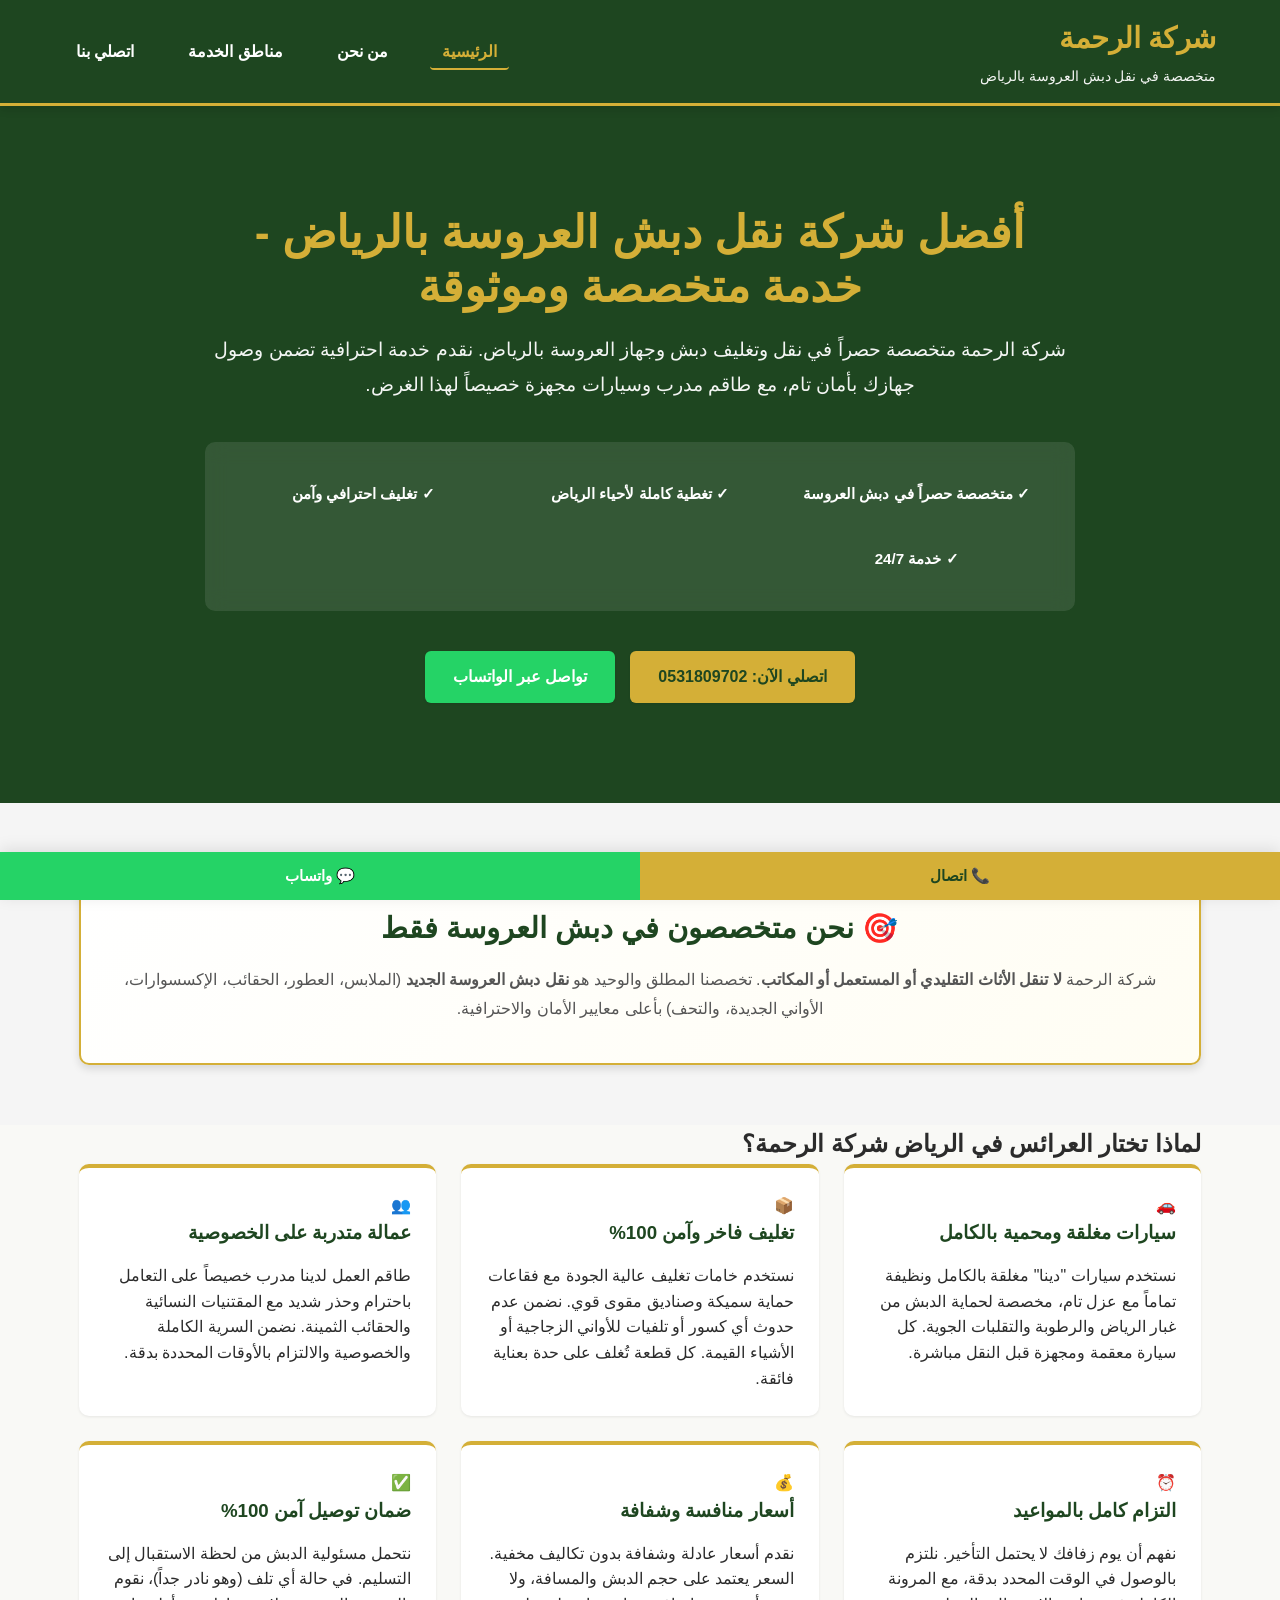
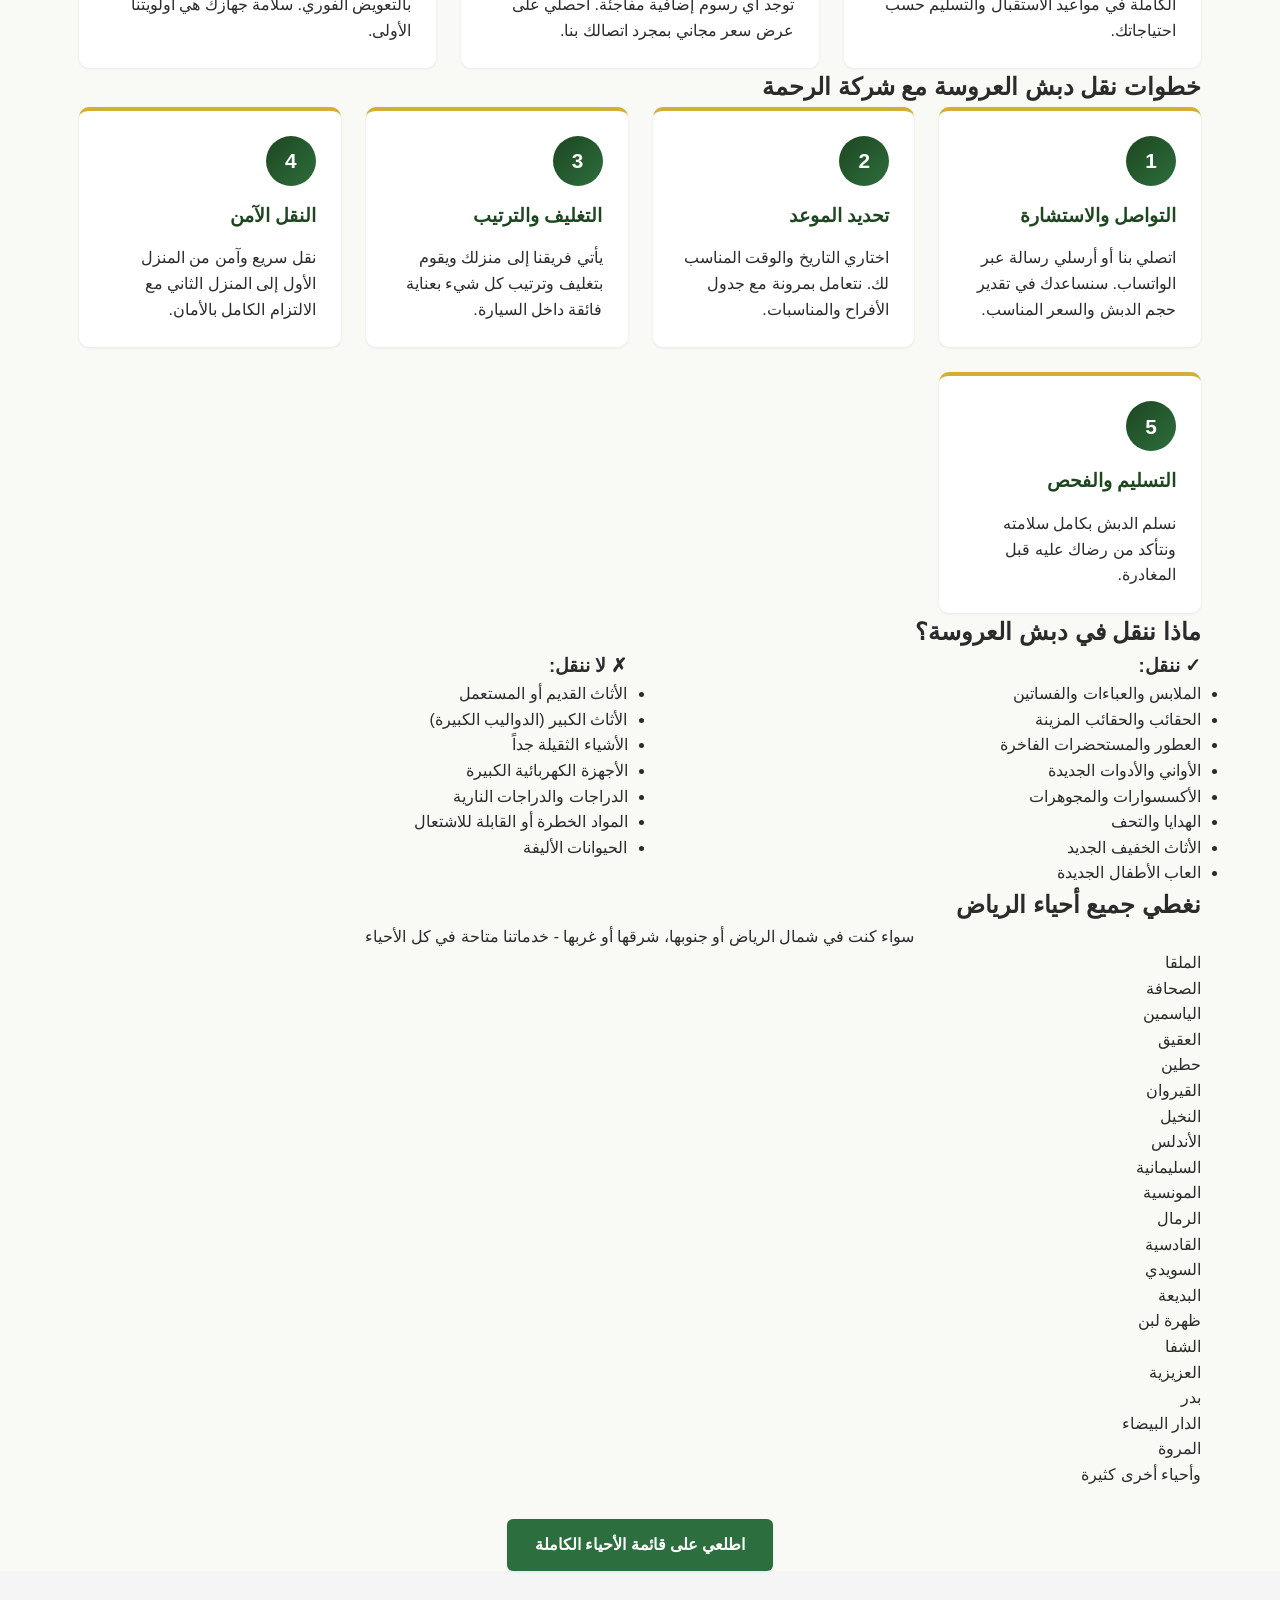
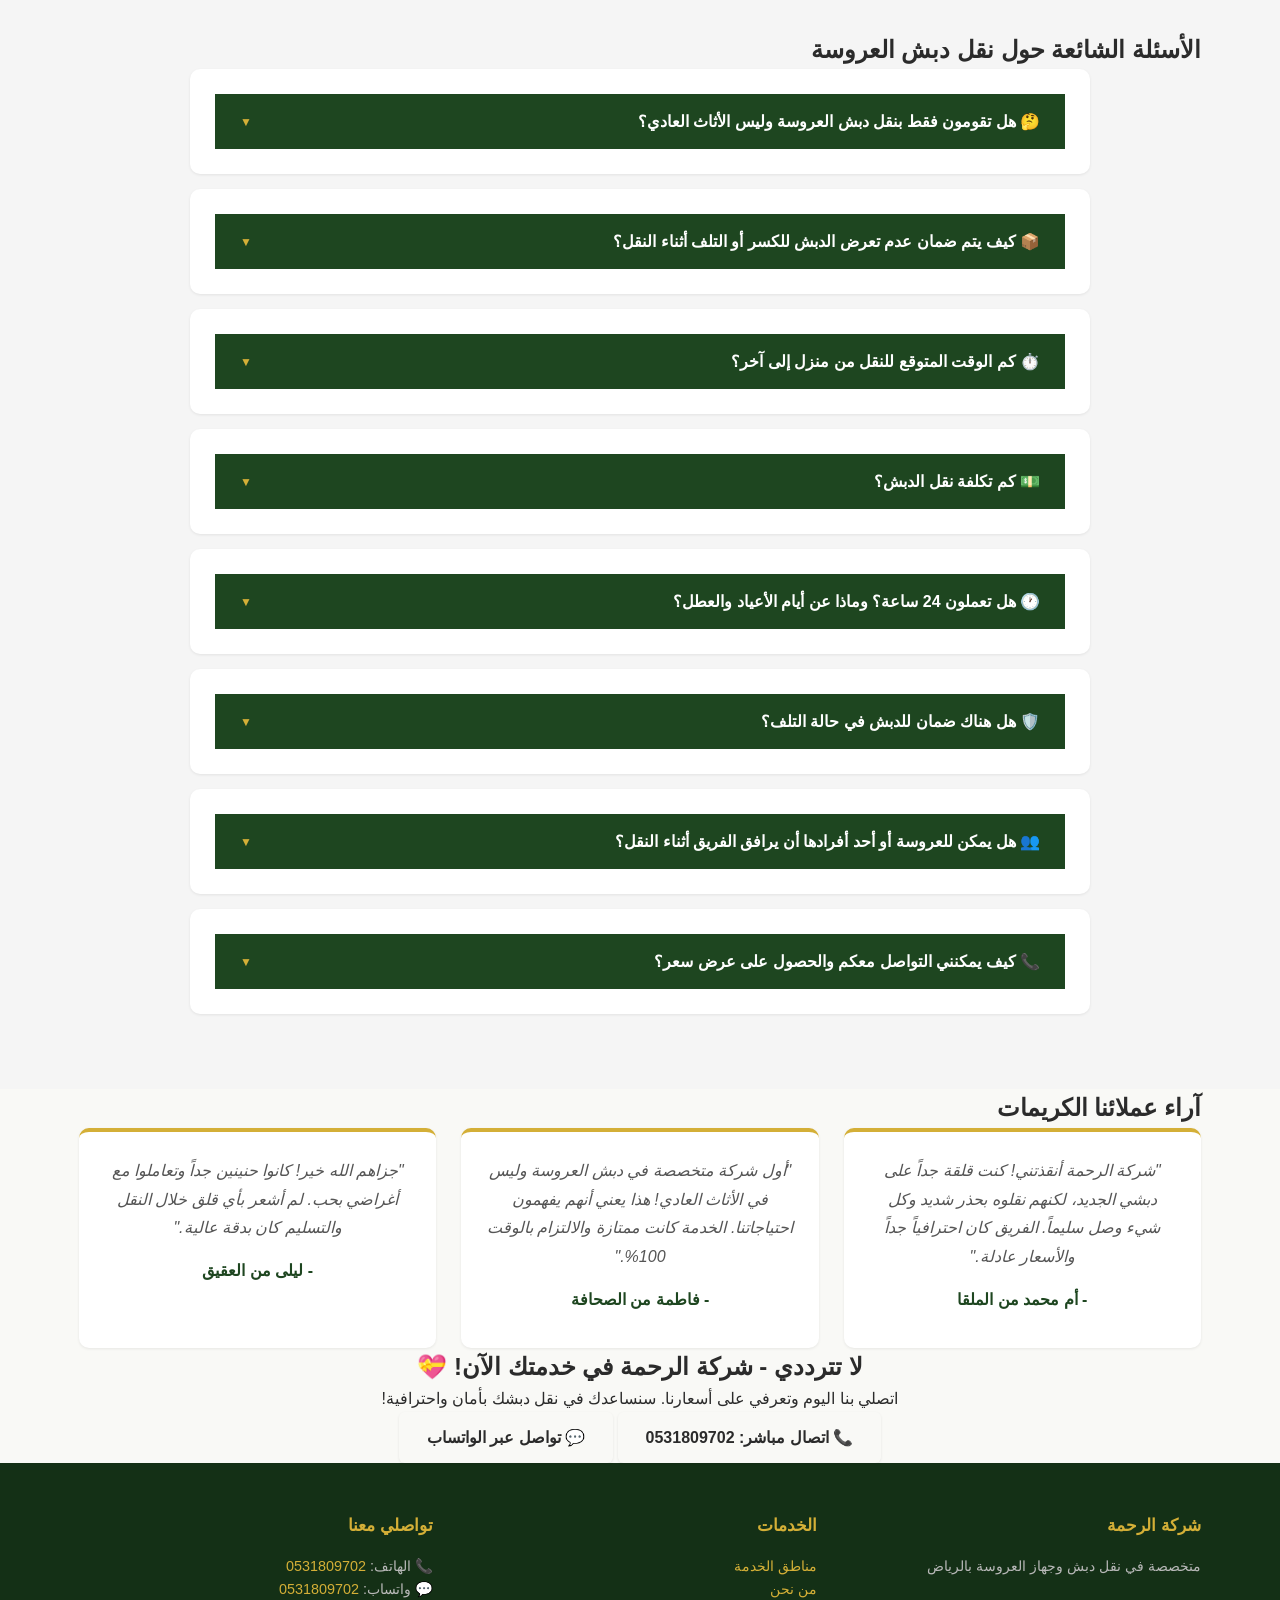
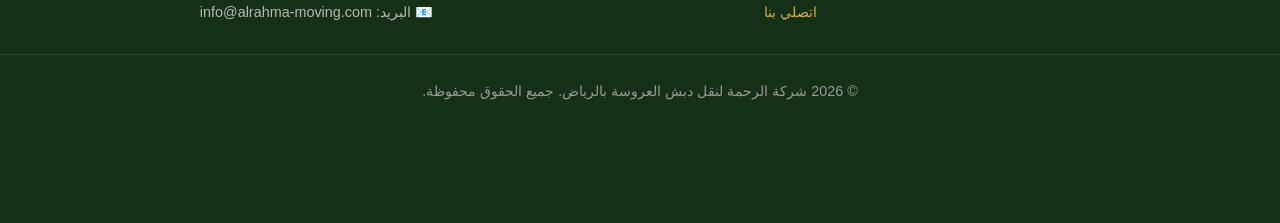
<file: index.html>
<!DOCTYPE html>
<html lang="ar" dir="rtl">
<head>
    <meta charset="UTF-8">
    <meta name="viewport" content="width=device-width, initial-scale=1.0">
    <title>شركة نقل دبش العروسة بالرياض | متخصصة في نقل جهاز العروس بأمان - شركة الرحمة</title>
    <meta name="description" content="شركة الرحمة متخصصة حصراً في نقل دبش وجهاز العروسة بالرياض وجميع أحيائها. نقل آمن وسريع بأسعار منافسة مع ضمان عدم التلف. اتصلي الآن: 0531809702">
    <meta name="keywords" content="نقل دبش العروسة بالرياض، نقل جهاز العروس الرياض، شركة نقل دبش عروسة، نقل وتغليف دبش العروسة، شركة نقل جهاز العروسة">
    <link rel="canonical" href="https://zelofor6-cloud.github.io/alrahma-naqldabsh/">
<meta name="google-site-verification" content="JVo5NFE3kX6sX4yLV-HlTAEluMTOEhBf0oFmYNVETQ4" />
    
    <meta property="og:locale" content="ar_AR">
    <meta property="og:type" content="website">
    <meta property="og:title" content="شركة نقل دبش العروسة بالرياض | الخدمة الأمثل والموثوقة">
    <meta property="og:description" content="شركة الرحمة - المتخصصة الأولى في نقل دبش وجهاز العروسة بالرياض، خدمة موثوقة وآمنة لكل أحياء الرياض">
    <meta property="og:url" content="https://zelofor6-cloud.github.io/alrahma-naqldabsh/">
    <meta property="og:site_name" content="شركة الرحمة لنقل دبش العروسة">
    
    <link rel="stylesheet" href="style.css">
    
    <script type="application/ld+json">
    {
      "@context": "https://schema.org",
      "@type": "LocalBusiness",
      "name": "شركة الرحمة لنقل دبش العروسة بالرياض",
      "image": "https://zelofor6-cloud.github.io/alrahma-naqldabsh/logo.jpg",
      "@id": "https://zelofor6-cloud.github.io/alrahma-naqldabsh/#localbusiness",
      "url": "https://zelofor6-cloud.github.io/alrahma-naqldabsh/",
      "telephone": "0531809702",
      "email": "info@alrahma-moving.com",
      "priceRange": "$$",
      "serviceType": "نقل دبش العروسة",
      "address": {
        "@type": "PostalAddress",
        "streetAddress": "الرياض",
        "addressLocality": "الرياض",
        "addressRegion": "منطقة الرياض",
        "postalCode": "11461",
        "addressCountry": "SA"
      },
      "geo": {
        "@type": "GeoCoordinates",
        "latitude": 24.7136,
        "longitude": 46.6753
      },
      "openingHoursSpecification": {
        "@type": "OpeningHoursSpecification",
        "dayOfWeek": ["Monday", "Tuesday", "Wednesday", "Thursday", "Friday", "Saturday", "Sunday"],
        "opens": "00:00",
        "closes": "23:59"
      },
      "aggregateRating": {
        "@type": "AggregateRating",
        "ratingValue": "5",
        "bestRating": "5",
        "worstRating": "1",
        "ratingCount": "50"
      }
    }
    </script>
</head>
<body>

    <header class="site-header">
        <div class="container header-container">
            <div class="logo">
                <a href="index.html">شركة الرحمة</a>
                <span class="tagline">متخصصة في نقل دبش العروسة بالرياض</span>
            </div>
            <nav class="main-nav">
                <ul>
                    <li><a href="index.html" class="active">الرئيسية</a></li>
                    <li><a href="about.html">من نحن</a></li>
                    <li><a href="services.html">مناطق الخدمة</a></li>
                    <li><a href="contact.html">اتصلي بنا</a></li>
                </ul>
            </nav>
        </div>
    </header>

    <section class="hero-section">
        <div class="container hero-content">
            <h1>أفضل شركة نقل دبش العروسة بالرياض - خدمة متخصصة وموثوقة</h1>
            <p class="hero-desc">شركة الرحمة متخصصة حصراً في نقل وتغليف دبش وجهاز العروسة بالرياض. نقدم خدمة احترافية تضمن وصول جهازك بأمان تام، مع طاقم مدرب وسيارات مجهزة خصيصاً لهذا الغرض.</p>
            <div class="hero-highlights">
                <span>✓ متخصصة حصراً في دبش العروسة</span>
                <span>✓ تغطية كاملة لأحياء الرياض</span>
                <span>✓ تغليف احترافي وآمن</span>
                <span>✓ خدمة 24/7</span>
            </div>
            <div class="cta-buttons">
                <a href="tel:0531809702" class="btn btn-call">اتصلي الآن: 0531809702</a>
                <a href="https://wa.me/966531809702" class="btn btn-whatsapp" target="_blank">تواصل عبر الواتساب</a>
            </div>
        </div>
    </section>

    <section class="specialization-notice">
        <div class="container">
            <div class="notice-box">
                <h2>🎯 نحن متخصصون في دبش العروسة فقط</h2>
                <p>شركة الرحمة <strong>لا تنقل الأثاث التقليدي أو المستعمل أو المكاتب</strong>. تخصصنا المطلق والوحيد هو <strong>نقل دبش العروسة الجديد</strong> (الملابس، العطور، الحقائب، الإكسسوارات، الأواني الجديدة، والتحف) بأعلى معايير الأمان والاحترافية.</p>
            </div>
        </div>
    </section>

    <section class="features">
        <div class="container">
            <h2 class="section-title">لماذا تختار العرائس في الرياض شركة الرحمة؟</h2>
            <div class="grid-3">
                <div class="card">
                    <div class="card-icon">🚗</div>
                    <h3>سيارات مغلقة ومحمية بالكامل</h3>
                    <p>نستخدم سيارات "دينا" مغلقة بالكامل ونظيفة تماماً مع عزل تام، مخصصة لحماية الدبش من غبار الرياض والرطوبة والتقلبات الجوية. كل سيارة معقمة ومجهزة قبل النقل مباشرة.</p>
                </div>
                <div class="card">
                    <div class="card-icon">📦</div>
                    <h3>تغليف فاخر وآمن 100%</h3>
                    <p>نستخدم خامات تغليف عالية الجودة مع فقاعات حماية سميكة وصناديق مقوى قوي. نضمن عدم حدوث أي كسور أو تلفيات للأواني الزجاجية أو الأشياء القيمة. كل قطعة تُغلف على حدة بعناية فائقة.</p>
                </div>
                <div class="card">
                    <div class="card-icon">👥</div>
                    <h3>عمالة متدربة على الخصوصية</h3>
                    <p>طاقم العمل لدينا مدرب خصيصاً على التعامل باحترام وحذر شديد مع المقتنيات النسائية والحقائب الثمينة. نضمن السرية الكاملة والخصوصية والالتزام بالأوقات المحددة بدقة.</p>
                </div>
                <div class="card">
                    <div class="card-icon">⏰</div>
                    <h3>التزام كامل بالمواعيد</h3>
                    <p>نفهم أن يوم زفافك لا يحتمل التأخير. نلتزم بالوصول في الوقت المحدد بدقة، مع المرونة الكاملة في مواعيد الاستقبال والتسليم حسب احتياجاتك.</p>
                </div>
                <div class="card">
                    <div class="card-icon">💰</div>
                    <h3>أسعار منافسة وشفافة</h3>
                    <p>نقدم أسعار عادلة وشفافة بدون تكاليف مخفية. السعر يعتمد على حجم الدبش والمسافة، ولا توجد أي رسوم إضافية مفاجئة. احصلي على عرض سعر مجاني بمجرد اتصالك بنا.</p>
                </div>
                <div class="card">
                    <div class="card-icon">✅</div>
                    <h3>ضمان توصيل آمن 100%</h3>
                    <p>نتحمل مسئولية الدبش من لحظة الاستقبال إلى التسليم. في حالة أي تلف (وهو نادر جداً)، نقوم بالتعويض الفوري. سلامة جهازك هي أولويتنا الأولى.</p>
                </div>
            </div>
        </div>
    </section>

    <section class="step-by-step">
        <div class="container">
            <h2 class="section-title">خطوات نقل دبش العروسة مع شركة الرحمة</h2>
            <div class="steps-grid">
                <div class="step-card">
                    <div class="step-number">1</div>
                    <h3>التواصل والاستشارة</h3>
                    <p>اتصلي بنا أو أرسلي رسالة عبر الواتساب. سنساعدك في تقدير حجم الدبش والسعر المناسب.</p>
                </div>
                <div class="step-card">
                    <div class="step-number">2</div>
                    <h3>تحديد الموعد</h3>
                    <p>اختاري التاريخ والوقت المناسب لك. نتعامل بمرونة مع جدول الأفراح والمناسبات.</p>
                </div>
                <div class="step-card">
                    <div class="step-number">3</div>
                    <h3>التغليف والترتيب</h3>
                    <p>يأتي فريقنا إلى منزلك ويقوم بتغليف وترتيب كل شيء بعناية فائقة داخل السيارة.</p>
                </div>
                <div class="step-card">
                    <div class="step-number">4</div>
                    <h3>النقل الآمن</h3>
                    <p>نقل سريع وآمن من المنزل الأول إلى المنزل الثاني مع الالتزام الكامل بالأمان.</p>
                </div>
                <div class="step-card">
                    <div class="step-number">5</div>
                    <h3>التسليم والفحص</h3>
                    <p>نسلم الدبش بكامل سلامته ونتأكد من رضاك عليه قبل المغادرة.</p>
                </div>
            </div>
        </div>
    </section>

    <section class="what-we-move">
        <div class="container">
            <h2 class="section-title">ماذا ننقل في دبش العروسة؟</h2>
            <div class="grid-2">
                <div class="move-category">
                    <h3>✓ ننقل:</h3>
                    <ul>
                        <li>الملابس والعباءات والفساتين</li>
                        <li>الحقائب والحقائب المزينة</li>
                        <li>العطور والمستحضرات الفاخرة</li>
                        <li>الأواني والأدوات الجديدة</li>
                        <li>الأكسسوارات والمجوهرات</li>
                        <li>الهدايا والتحف</li>
                        <li>الأثاث الخفيف الجديد</li>
                        <li>العاب الأطفال الجديدة</li>
                    </ul>
                </div>
                <div class="move-category">
                    <h3>✗ لا ننقل:</h3>
                    <ul>
                        <li>الأثاث القديم أو المستعمل</li>
                        <li>الأثاث الكبير (الدواليب الكبيرة)</li>
                        <li>الأشياء الثقيلة جداً</li>
                        <li>الأجهزة الكهربائية الكبيرة</li>
                        <li>الدراجات والدراجات النارية</li>
                        <li>المواد الخطرة أو القابلة للاشتعال</li>
                        <li>الحيوانات الأليفة</li>
                    </ul>
                </div>
            </div>
        </div>
    </section>

    <section class="neighborhoods-preview">
        <div class="container">
            <h2 class="section-title">نغطي جميع أحياء الرياض</h2>
            <p class="text-center">سواء كنت في شمال الرياض أو جنوبها، شرقها أو غربها - خدماتنا متاحة في كل الأحياء</p>
            <div class="neighborhoods-list">
                <div class="neighborhood-tag">الملقا</div>
                <div class="neighborhood-tag">الصحافة</div>
                <div class="neighborhood-tag">الياسمين</div>
                <div class="neighborhood-tag">العقيق</div>
                <div class="neighborhood-tag">حطين</div>
                <div class="neighborhood-tag">القيروان</div>
                <div class="neighborhood-tag">النخيل</div>
                <div class="neighborhood-tag">الأندلس</div>
                <div class="neighborhood-tag">السليمانية</div>
                <div class="neighborhood-tag">المونسية</div>
                <div class="neighborhood-tag">الرمال</div>
                <div class="neighborhood-tag">القادسية</div>
                <div class="neighborhood-tag">السويدي</div>
                <div class="neighborhood-tag">البديعة</div>
                <div class="neighborhood-tag">ظهرة لبن</div>
                <div class="neighborhood-tag">الشفا</div>
                <div class="neighborhood-tag">العزيزية</div>
                <div class="neighborhood-tag">بدر</div>
                <div class="neighborhood-tag">الدار البيضاء</div>
                <div class="neighborhood-tag">المروة</div>
                <div class="neighborhood-tag">وأحياء أخرى كثيرة</div>
            </div>
            <div class="text-center mt-4">
                <a href="services.html" class="btn btn-secondary">اطلعي على قائمة الأحياء الكاملة</a>
            </div>
        </div>
    </section>

    <section class="faq-section">
        <div class="container">
            <h2 class="section-title">الأسئلة الشائعة حول نقل دبش العروسة</h2>
            <div class="faq-container">
                <div class="faq-item">
                    <button class="faq-question">🤔 هل تقومون فقط بنقل دبش العروسة وليس الأثاث العادي؟</button>
                    <div class="faq-answer">
                        <p>نعم بالفعل! شركة الرحمة متخصصة <strong>حصراً وفقط</strong> في نقل دبش وجهاز العروسة الجديد. لا ننقل الأثاث القديم أو الأثاث العادي أو أي متعلقات أخرى. هذا التخصص يعطينا الخبرة العميقة في التعامل مع احتياجات العروسة الفريدة والحساسة.</p>
                    </div>
                </div>
                <div class="faq-item">
                    <button class="faq-question">📦 كيف يتم ضمان عدم تعرض الدبش للكسر أو التلف أثناء النقل؟</button>
                    <div class="faq-answer">
                        <p>نستخدم عدة طرق حماية متقدمة:
                        <ul style="margin-right: 20px;">
                            <li>فرز وفصل الأشياء الهشة عن باقي الدبش</li>
                            <li>تغليف القطع الزجاجية بفقاعات حماية سميكة جداً</li>
                            <li>استخدام صناديق مقوى قوي جداً</li>
                            <li>ترتيب الصناديق بطريقة توازن وتثبيت داخل السيارة</li>
                            <li>عدم تكديس الأشياء الثقيلة على الخفيفة</li>
                            <li>قيادة حذرة جداً مع تجنب الفرامل المفاجئة</li>
                        </ul>
                        </p>
                    </div>
                </div>
                <div class="faq-item">
                    <button class="faq-question">⏱️ كم الوقت المتوقع للنقل من منزل إلى آخر؟</button>
                    <div class="faq-answer">
                        <p>يعتمد الوقت على عدة عوامل: حجم الدبش، المسافة بين المنزلين، وازدحام الطرق. بشكل عام، معظم عمليات النقل تستغرق من ساعة إلى 3 ساعات. سنخبرك بالوقت التقريبي عند التواصل.</p>
                    </div>
                </div>
                <div class="faq-item">
                    <button class="faq-question">💵 كم تكلفة نقل الدبش؟</button>
                    <div class="faq-answer">
                        <p>الأسعار تعتمد على:
                        <ul style="margin-right: 20px;">
                            <li>حجم الدبش (صغير، متوسط، كبير جداً)</li>
                            <li>المسافة بين المنزلين</li>
                            <li>الموقع الجغرافي في الرياض</li>
                            <li>خدمات إضافية إن وجدت (تغليف فاخر، ترتيب خاص)</li>
                        </ul>
                        لا توجد أي تكاليف مخفية! أسعارنا شفافة وعادلة. اتصلي بنا للحصول على عرض سعر مجاني وبدون التزام.</p>
                    </div>
                </div>
                <div class="faq-item">
                    <button class="faq-question">🕐 هل تعملون 24 ساعة؟ وماذا عن أيام الأعياد والعطل؟</button>
                    <div class="faq-answer">
                        <p>نعم! شركة الرحمة تعمل 24 ساعة طوال الأسبوع، بما فيها أيام الأعياد والعطل الرسمية. نفهم أن مناسبات الأفراح والزفاف قد تكون في أي وقت، لذا نحرص على توفر خدماتنا دائماً.</p>
                    </div>
                </div>
                <div class="faq-item">
                    <button class="faq-question">🛡️ هل هناك ضمان للدبش في حالة التلف؟</button>
                    <div class="faq-answer">
                        <p>نعم، نقدم ضمان تام للدبش. إذا حدث أي تلف أو كسر (وهو نادر جداً بفضل معايير السلامة لدينا)، نتحمل المسئولية الكاملة ونقوم بالتعويض الفوري. سلامة جهازك هي مسئوليتنا.</p>
                    </div>
                </div>
                <div class="faq-item">
                    <button class="faq-question">👥 هل يمكن للعروسة أو أحد أفرادها أن يرافق الفريق أثناء النقل؟</button>
                    <div class="faq-answer">
                        <p>بالتأكيد! نرحب بمرافقة العروسة أو أي شخص يثق به أثناء النقل. هذا يعطيك السلام النفسي والاطمئنان على دبشك. كما يمكنك الإشراف على كل خطوة من خطوات النقل والتغليف.</p>
                    </div>
                </div>
                <div class="faq-item">
                    <button class="faq-question">📞 كيف يمكنني التواصل معكم والحصول على عرض سعر؟</button>
                    <div class="faq-answer">
                        <p>يمكنك التواصل بعدة طرق:
                        <ul style="margin-right: 20px;">
                            <li><strong>اتصال مباشر:</strong> 0531809702</li>
                            <li><strong>واتساب:</strong> https://wa.me/966531809702</li>
                            <li><strong>البريد الإلكتروني:</strong> info@alrahma-moving.com</li>
                        </ul>
                        سنرد عليك بسرعة ونعطيك عرض سعر مفصل وواضح.</p>
                    </div>
                </div>
            </div>
        </div>
    </section>

    <section class="testimonials">
        <div class="container">
            <h2 class="section-title">آراء عملائنا الكريمات</h2>
            <div class="grid-3">
                <div class="testimonial-card">
                    <p class="testimonial-text">"شركة الرحمة أنقذتني! كنت قلقة جداً على دبشي الجديد، لكنهم نقلوه بحذر شديد وكل شيء وصل سليماً. الفريق كان احترافياً جداً والأسعار عادلة."</p>
                    <p class="testimonial-author">- أم محمد من الملقا</p>
                </div>
                <div class="testimonial-card">
                    <p class="testimonial-text">"أول شركة متخصصة في دبش العروسة وليس في الأثاث العادي! هذا يعني أنهم يفهمون احتياجاتنا. الخدمة كانت ممتازة والالتزام بالوقت 100%."</p>
                    <p class="testimonial-author">- فاطمة من الصحافة</p>
                </div>
                <div class="testimonial-card">
                    <p class="testimonial-text">"جزاهم الله خير! كانوا حنينين جداً وتعاملوا مع أغراضي بحب. لم أشعر بأي قلق خلال النقل والتسليم كان بدقة عالية."</p>
                    <p class="testimonial-author">- ليلى من العقيق</p>
                </div>
            </div>
        </div>
    </section>

    <section class="cta-final">
        <div class="container text-center">
            <h2>لا تترددي - شركة الرحمة في خدمتك الآن! 💝</h2>
            <p>اتصلي بنا اليوم وتعرفي على أسعارنا. سنساعدك في نقل دبشك بأمان واحترافية!</p>
            <div class="cta-buttons-big">
                <a href="tel:0531809702" class="btn btn-call-big">📞 اتصال مباشر: 0531809702</a>
                <a href="https://wa.me/966531809702" class="btn btn-whatsapp-big" target="_blank">💬 تواصل عبر الواتساب</a>
            </div>
        </div>
    </section>

    <div class="sticky-actions">
        <a href="tel:0531809702" class="sticky-btn call-now">📞 اتصال</a>
        <a href="https://wa.me/966531809702" class="sticky-btn whatsapp-now" target="_blank">💬 واتساب</a>
    </div>

    <footer>
        <div class="container footer-content">
            <div class="footer-section">
                <h3>شركة الرحمة</h3>
                <p>متخصصة في نقل دبش وجهاز العروسة بالرياض</p>
            </div>
            <div class="footer-section">
                <h3>الخدمات</h3>
                <ul>
                    <li><a href="services.html">مناطق الخدمة</a></li>
                    <li><a href="about.html">من نحن</a></li>
                    <li><a href="contact.html">اتصلي بنا</a></li>
                </ul>
            </div>
            <div class="footer-section">
                <h3>تواصلي معنا</h3>
                <p>📞 الهاتف: <a href="tel:0531809702">0531809702</a></p>
                <p>💬 واتساب: <a href="https://wa.me/966531809702">0531809702</a></p>
                <p>📧 البريد: info@alrahma-moving.com</p>
            </div>
        </div>
        <div class="footer-bottom">
            <p>&copy; 2026 شركة الرحمة لنقل دبش العروسة بالرياض. جميع الحقوق محفوظة.</p>
        </div>
    </footer>

    <script src="script.js"></script>
</body>
</html>
</file>
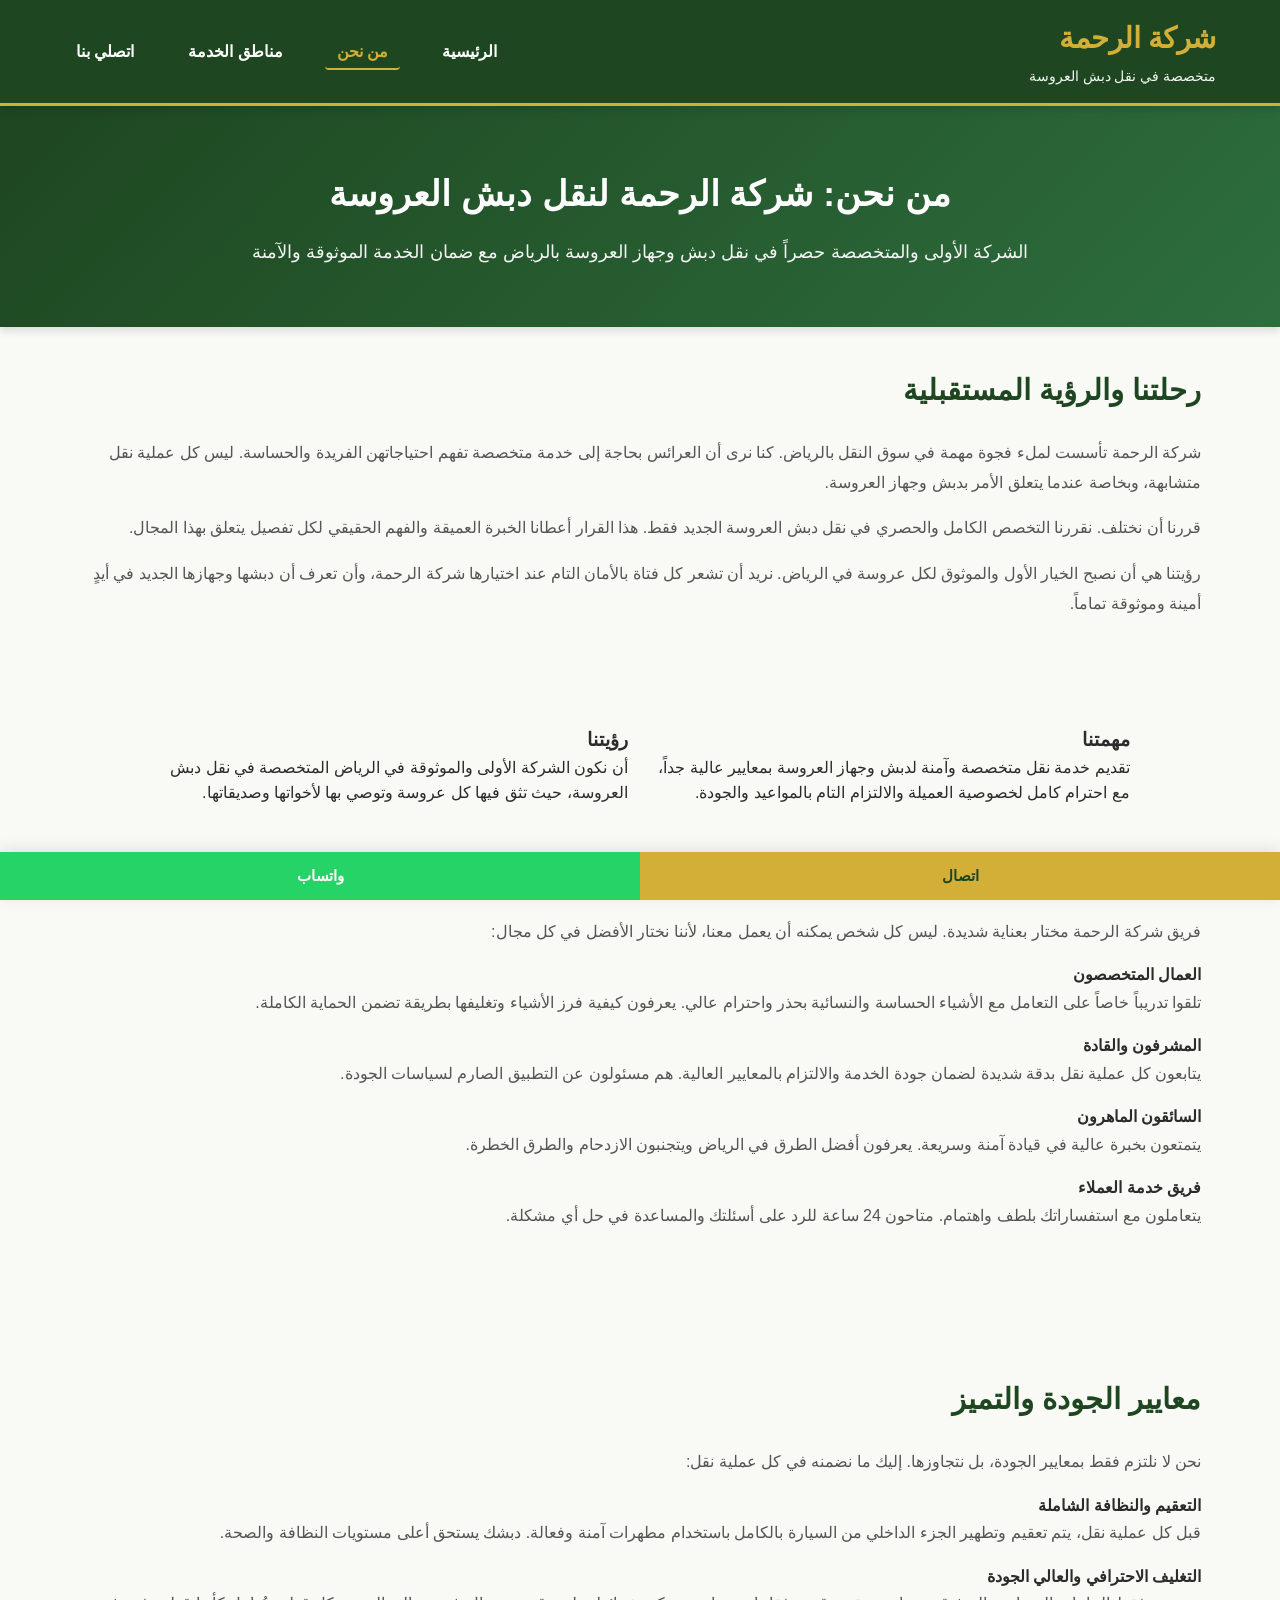
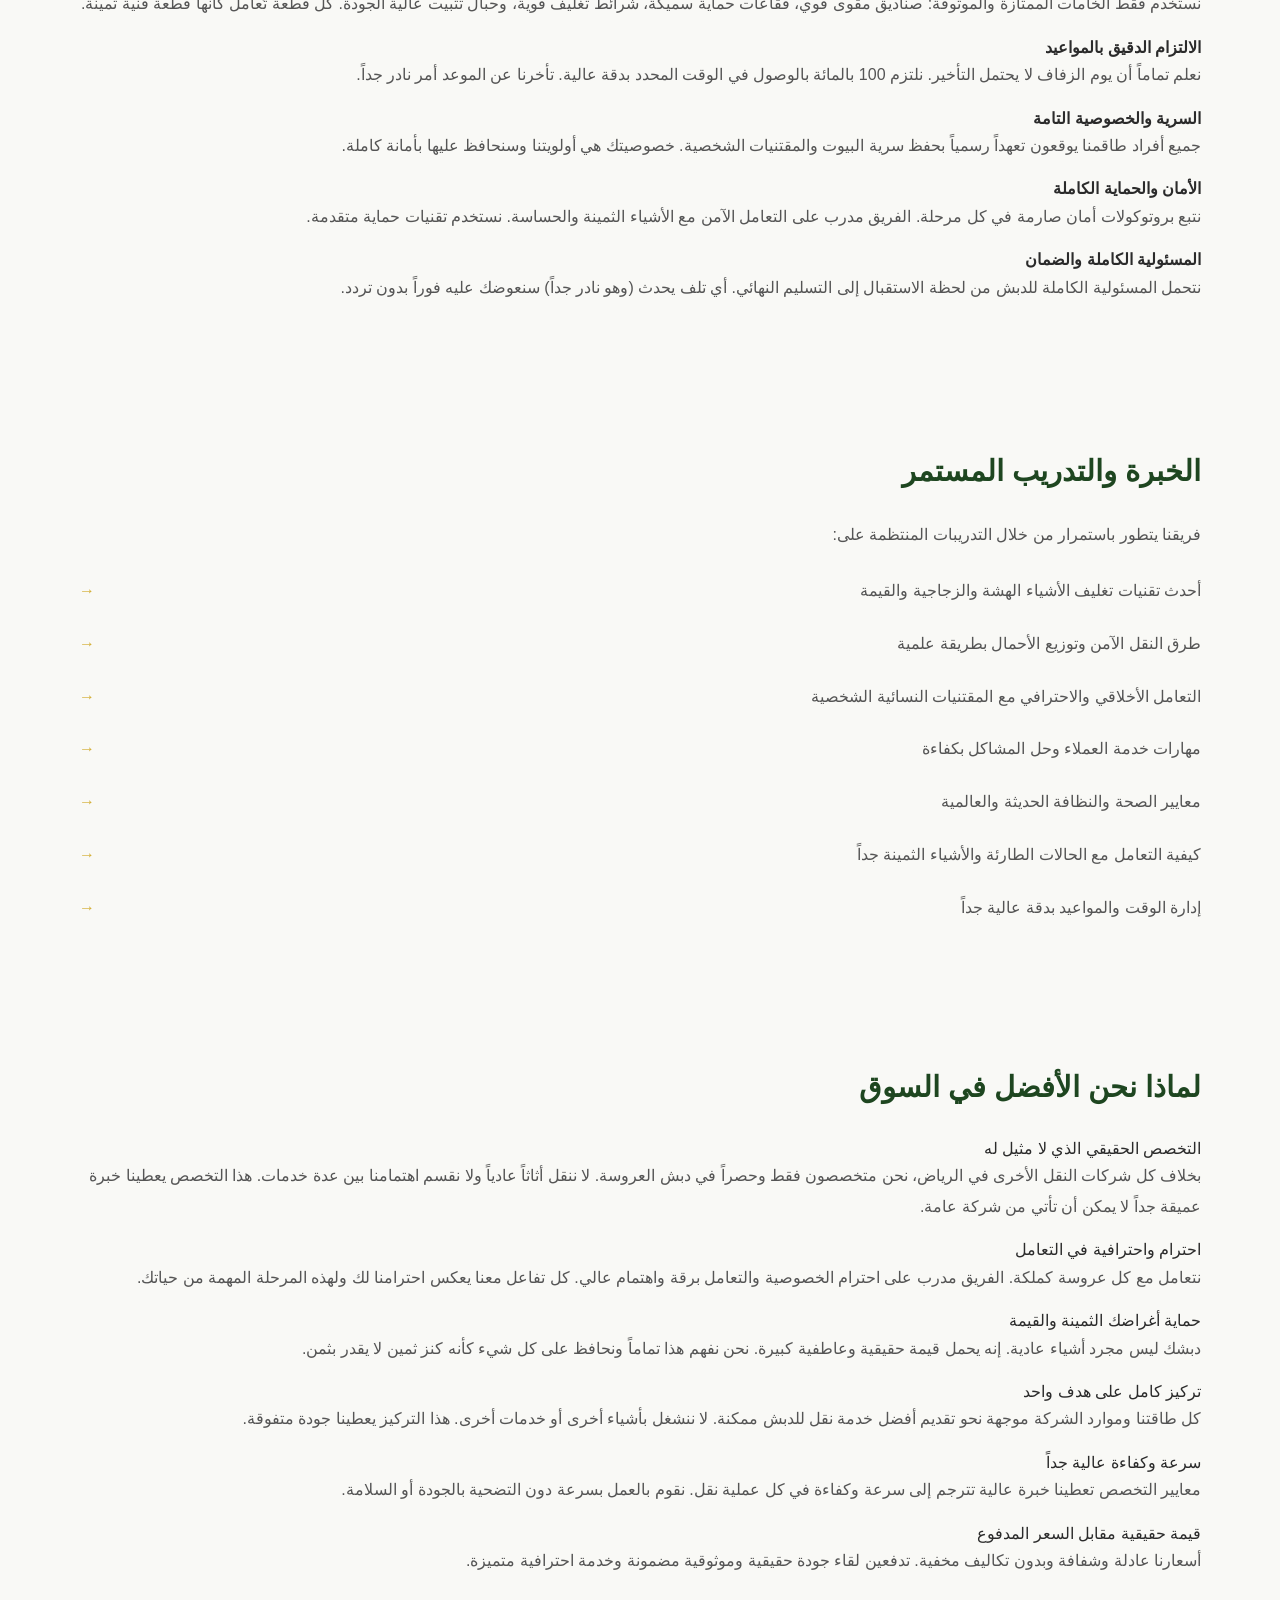
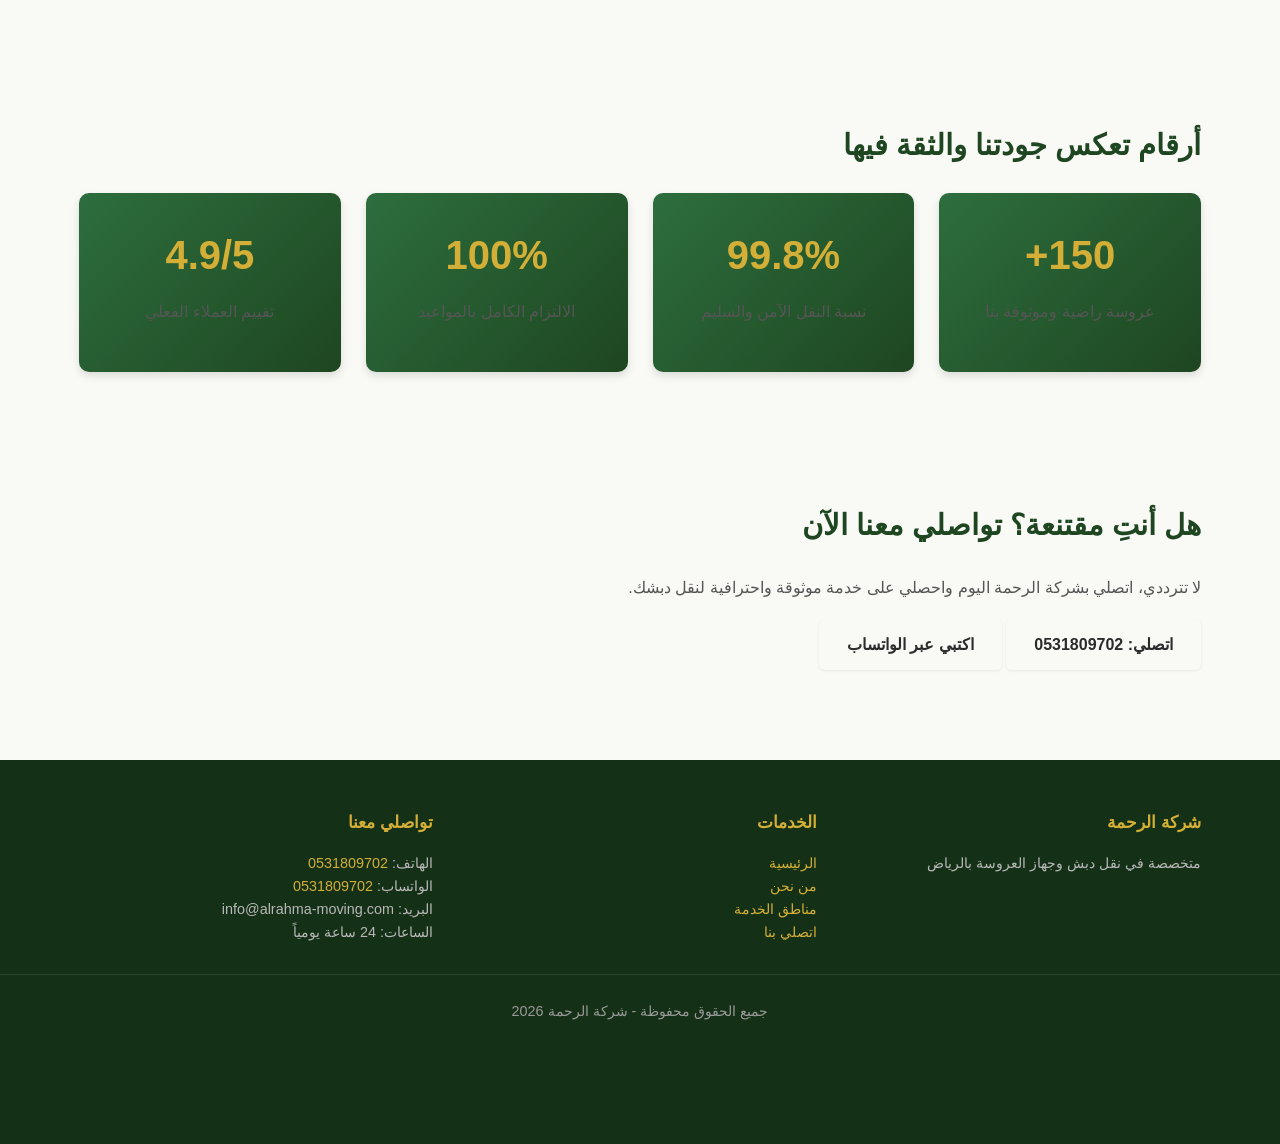
<file: about.html>
<!DOCTYPE html>
<html lang="ar" dir="rtl">
<head>
    <meta charset="UTF-8">
    <meta name="viewport" content="width=device-width, initial-scale=1.0">
    <title>من نحن | شركة الرحمة - القيادة في نقل دبش العروسة بالرياض</title>
    <meta name="description" content="تعرفي على شركة الرحمة، الشركة الرائدة المتخصصة في نقل دبش وجهاز العروسة بالرياض. فريق احترافي، خبرة عميقة، وخدمة موثوقة مضمونة.">
    <meta name="keywords" content="عن شركة الرحمة، شركة نقل دبش متخصصة، خبرة في نقل جهاز العروسة، فريق احترافي موثوق">
    <link rel="canonical" href="https://zelofor6-cloud.github.io/alrahma-naqldabsh/about.html">
    <link rel="stylesheet" href="style.css">
</head>
<body>

    <header class="site-header">
        <div class="container header-container">
            <div class="logo">
                <a href="index.html">شركة الرحمة</a>
                <span class="tagline">متخصصة في نقل دبش العروسة</span>
            </div>
            <nav class="main-nav">
                <ul>
                    <li><a href="index.html">الرئيسية</a></li>
                    <li><a href="about.html" class="active">من نحن</a></li>
                    <li><a href="services.html">مناطق الخدمة</a></li>
                    <li><a href="contact.html">اتصلي بنا</a></li>
                </ul>
            </nav>
        </div>
    </header>

    <section class="page-header">
        <div class="container">
            <h1>من نحن: شركة الرحمة لنقل دبش العروسة</h1>
            <p class="lead">الشركة الأولى والمتخصصة حصراً في نقل دبش وجهاز العروسة بالرياض مع ضمان الخدمة الموثوقة والآمنة</p>
        </div>
    </section>

    <section class="page-content">
        <div class="container">
            
            <div class="about-section">
                <h2>رحلتنا والرؤية المستقبلية</h2>
                <p>شركة الرحمة تأسست لملء فجوة مهمة في سوق النقل بالرياض. كنا نرى أن العرائس بحاجة إلى خدمة متخصصة تفهم احتياجاتهن الفريدة والحساسة. ليس كل عملية نقل متشابهة، وبخاصة عندما يتعلق الأمر بدبش وجهاز العروسة.</p>
                <p>قررنا أن نختلف. نقررنا التخصص الكامل والحصري في نقل دبش العروسة الجديد فقط. هذا القرار أعطانا الخبرة العميقة والفهم الحقيقي لكل تفصيل يتعلق بهذا المجال.</p>
                <p>رؤيتنا هي أن نصبح الخيار الأول والموثوق لكل عروسة في الرياض. نريد أن تشعر كل فتاة بالأمان التام عند اختيارها شركة الرحمة، وأن تعرف أن دبشها وجهازها الجديد في أيدٍ أمينة وموثوقة تماماً.</p>
            </div>

            <section class="mission-vision">
                <div class="container">
                    <div class="grid-2">
                        <div class="value-box">
                            <h3>مهمتنا</h3>
                            <p>تقديم خدمة نقل متخصصة وآمنة لدبش وجهاز العروسة بمعايير عالية جداً، مع احترام كامل لخصوصية العميلة والالتزام التام بالمواعيد والجودة.</p>
                        </div>
                        <div class="value-box">
                            <h3>رؤيتنا</h3>
                            <p>أن نكون الشركة الأولى والموثوقة في الرياض المتخصصة في نقل دبش العروسة، حيث تثق فيها كل عروسة وتوصي بها لأخواتها وصديقاتها.</p>
                        </div>
                    </div>
                </div>
            </section>

            <div class="about-section">
                <h2>فريقنا والكفاءة الاحترافية</h2>
                <p>فريق شركة الرحمة مختار بعناية شديدة. ليس كل شخص يمكنه أن يعمل معنا، لأننا نختار الأفضل في كل مجال:</p>
                <div class="team-structure">
                    <div class="team-member">
                        <h4>العمال المتخصصون</h4>
                        <p>تلقوا تدريباً خاصاً على التعامل مع الأشياء الحساسة والنسائية بحذر واحترام عالي. يعرفون كيفية فرز الأشياء وتغليفها بطريقة تضمن الحماية الكاملة.</p>
                    </div>
                    <div class="team-member">
                        <h4>المشرفون والقادة</h4>
                        <p>يتابعون كل عملية نقل بدقة شديدة لضمان جودة الخدمة والالتزام بالمعايير العالية. هم مسئولون عن التطبيق الصارم لسياسات الجودة.</p>
                    </div>
                    <div class="team-member">
                        <h4>السائقون الماهرون</h4>
                        <p>يتمتعون بخبرة عالية في قيادة آمنة وسريعة. يعرفون أفضل الطرق في الرياض ويتجنبون الازدحام والطرق الخطرة.</p>
                    </div>
                    <div class="team-member">
                        <h4>فريق خدمة العملاء</h4>
                        <p>يتعاملون مع استفساراتك بلطف واهتمام. متاحون 24 ساعة للرد على أسئلتك والمساعدة في حل أي مشكلة.</p>
                    </div>
                </div>
            </div>

            <div class="about-section">
                <h2>معايير الجودة والتميز</h2>
                <p>نحن لا نلتزم فقط بمعايير الجودة، بل نتجاوزها. إليك ما نضمنه في كل عملية نقل:</p>
                <div class="standards-list">
                    <div class="standard">
                        <h4>التعقيم والنظافة الشاملة</h4>
                        <p>قبل كل عملية نقل، يتم تعقيم وتطهير الجزء الداخلي من السيارة بالكامل باستخدام مطهرات آمنة وفعالة. دبشك يستحق أعلى مستويات النظافة والصحة.</p>
                    </div>
                    <div class="standard">
                        <h4>التغليف الاحترافي والعالي الجودة</h4>
                        <p>نستخدم فقط الخامات الممتازة والموثوقة: صناديق مقوى قوي، فقاعات حماية سميكة، شرائط تغليف قوية، وحبال تثبيت عالية الجودة. كل قطعة تُعامل كأنها قطعة فنية ثمينة.</p>
                    </div>
                    <div class="standard">
                        <h4>الالتزام الدقيق بالمواعيد</h4>
                        <p>نعلم تماماً أن يوم الزفاف لا يحتمل التأخير. نلتزم 100 بالمائة بالوصول في الوقت المحدد بدقة عالية. تأخرنا عن الموعد أمر نادر جداً.</p>
                    </div>
                    <div class="standard">
                        <h4>السرية والخصوصية التامة</h4>
                        <p>جميع أفراد طاقمنا يوقعون تعهداً رسمياً بحفظ سرية البيوت والمقتنيات الشخصية. خصوصيتك هي أولويتنا وسنحافظ عليها بأمانة كاملة.</p>
                    </div>
                    <div class="standard">
                        <h4>الأمان والحماية الكاملة</h4>
                        <p>نتبع بروتوكولات أمان صارمة في كل مرحلة. الفريق مدرب على التعامل الآمن مع الأشياء الثمينة والحساسة. نستخدم تقنيات حماية متقدمة.</p>
                    </div>
                    <div class="standard">
                        <h4>المسئولية الكاملة والضمان</h4>
                        <p>نتحمل المسئولية الكاملة للدبش من لحظة الاستقبال إلى التسليم النهائي. أي تلف يحدث (وهو نادر جداً) سنعوضك عليه فوراً بدون تردد.</p>
                    </div>
                </div>
            </div>

            <div class="about-section">
                <h2>الخبرة والتدريب المستمر</h2>
                <p>فريقنا يتطور باستمرار من خلال التدريبات المنتظمة على:</p>
                <ul class="experience-list">
                    <li>أحدث تقنيات تغليف الأشياء الهشة والزجاجية والقيمة</li>
                    <li>طرق النقل الآمن وتوزيع الأحمال بطريقة علمية</li>
                    <li>التعامل الأخلاقي والاحترافي مع المقتنيات النسائية الشخصية</li>
                    <li>مهارات خدمة العملاء وحل المشاكل بكفاءة</li>
                    <li>معايير الصحة والنظافة الحديثة والعالمية</li>
                    <li>كيفية التعامل مع الحالات الطارئة والأشياء الثمينة جداً</li>
                    <li>إدارة الوقت والمواعيد بدقة عالية جداً</li>
                </ul>
            </div>

            <div class="about-section">
                <h2>لماذا نحن الأفضل في السوق</h2>
                <div class="advantages-detailed">
                    <div class="advantage">
                        <div class="advantage-title">التخصص الحقيقي الذي لا مثيل له</div>
                        <p>بخلاف كل شركات النقل الأخرى في الرياض، نحن متخصصون فقط وحصراً في دبش العروسة. لا ننقل أثاثاً عادياً ولا نقسم اهتمامنا بين عدة خدمات. هذا التخصص يعطينا خبرة عميقة جداً لا يمكن أن تأتي من شركة عامة.</p>
                    </div>
                    <div class="advantage">
                        <div class="advantage-title">احترام واحترافية في التعامل</div>
                        <p>نتعامل مع كل عروسة كملكة. الفريق مدرب على احترام الخصوصية والتعامل برقة واهتمام عالي. كل تفاعل معنا يعكس احترامنا لك ولهذه المرحلة المهمة من حياتك.</p>
                    </div>
                    <div class="advantage">
                        <div class="advantage-title">حماية أغراضك الثمينة والقيمة</div>
                        <p>دبشك ليس مجرد أشياء عادية. إنه يحمل قيمة حقيقية وعاطفية كبيرة. نحن نفهم هذا تماماً ونحافظ على كل شيء كأنه كنز ثمين لا يقدر بثمن.</p>
                    </div>
                    <div class="advantage">
                        <div class="advantage-title">تركيز كامل على هدف واحد</div>
                        <p>كل طاقتنا وموارد الشركة موجهة نحو تقديم أفضل خدمة نقل للدبش ممكنة. لا ننشغل بأشياء أخرى أو خدمات أخرى. هذا التركيز يعطينا جودة متفوقة.</p>
                    </div>
                    <div class="advantage">
                        <div class="advantage-title">سرعة وكفاءة عالية جداً</div>
                        <p>معايير التخصص تعطينا خبرة عالية تترجم إلى سرعة وكفاءة في كل عملية نقل. نقوم بالعمل بسرعة دون التضحية بالجودة أو السلامة.</p>
                    </div>
                    <div class="advantage">
                        <div class="advantage-title">قيمة حقيقية مقابل السعر المدفوع</div>
                        <p>أسعارنا عادلة وشفافة وبدون تكاليف مخفية. تدفعين لقاء جودة حقيقية وموثوقية مضمونة وخدمة احترافية متميزة.</p>
                    </div>
                </div>
            </div>

            <div class="about-section stats-section">
                <h2>أرقام تعكس جودتنا والثقة فيها</h2>
                <div class="stats-boxes">
                    <div class="stat">
                        <div class="stat-large">150+</div>
                        <p>عروسة راضية وموثوقة بنا</p>
                    </div>
                    <div class="stat">
                        <div class="stat-large">99.8%</div>
                        <p>نسبة النقل الآمن والسليم</p>
                    </div>
                    <div class="stat">
                        <div class="stat-large">100%</div>
                        <p>الالتزام الكامل بالمواعيد</p>
                    </div>
                    <div class="stat">
                        <div class="stat-large">4.9/5</div>
                        <p>تقييم العملاء الفعلي</p>
                    </div>
                </div>
            </div>

            <div class="about-section cta-section">
                <h2>هل أنتِ مقتنعة؟ تواصلي معنا الآن</h2>
                <p>لا تترددي، اتصلي بشركة الرحمة اليوم واحصلي على خدمة موثوقة واحترافية لنقل دبشك.</p>
                <div class="cta-buttons-big">
                    <a href="tel:0531809702" class="btn btn-call-big">اتصلي: 0531809702</a>
                    <a href="https://wa.me/966531809702" class="btn btn-whatsapp-big" target="_blank">اكتبي عبر الواتساب</a>
                </div>
            </div>

        </div>
    </section>

    <div class="sticky-actions">
        <a href="tel:0531809702" class="sticky-btn call-now">اتصال</a>
        <a href="https://wa.me/966531809702" class="sticky-btn whatsapp-now" target="_blank">واتساب</a>
    </div>

    <footer>
        <div class="container footer-content">
            <div class="footer-section">
                <h3>شركة الرحمة</h3>
                <p>متخصصة في نقل دبش وجهاز العروسة بالرياض</p>
            </div>
            <div class="footer-section">
                <h3>الخدمات</h3>
                <ul>
                    <li><a href="index.html">الرئيسية</a></li>
                    <li><a href="about.html">من نحن</a></li>
                    <li><a href="services.html">مناطق الخدمة</a></li>
                    <li><a href="contact.html">اتصلي بنا</a></li>
                </ul>
            </div>
            <div class="footer-section">
                <h3>تواصلي معنا</h3>
                <p>الهاتف: <a href="tel:0531809702">0531809702</a></p>
                <p>الواتساب: <a href="https://wa.me/966531809702">0531809702</a></p>
                <p>البريد: info@alrahma-moving.com</p>
                <p>الساعات: 24 ساعة يومياً</p>
            </div>
        </div>
        <div class="footer-bottom">
            <p>جميع الحقوق محفوظة - شركة الرحمة 2026</p>
        </div>
    </footer>

    <script src="script.js"></script>
</body>
</html>
</file>
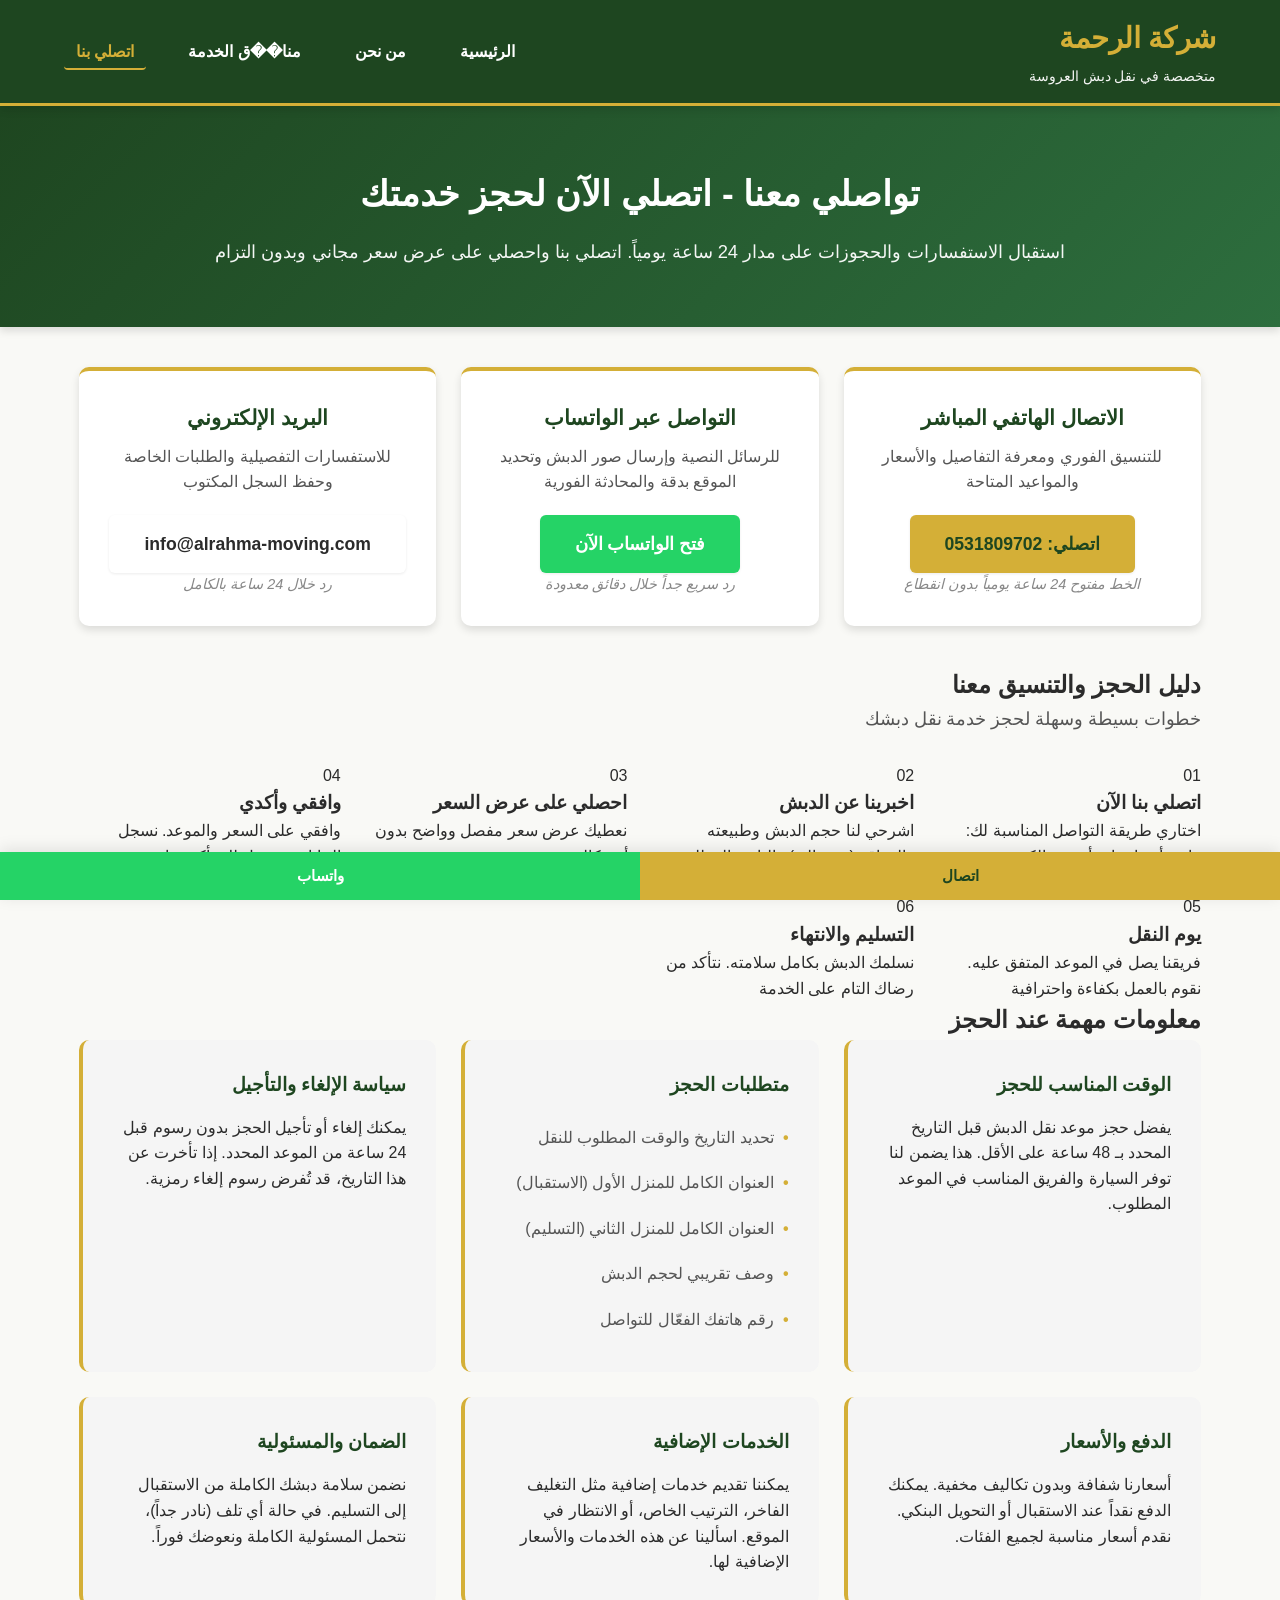
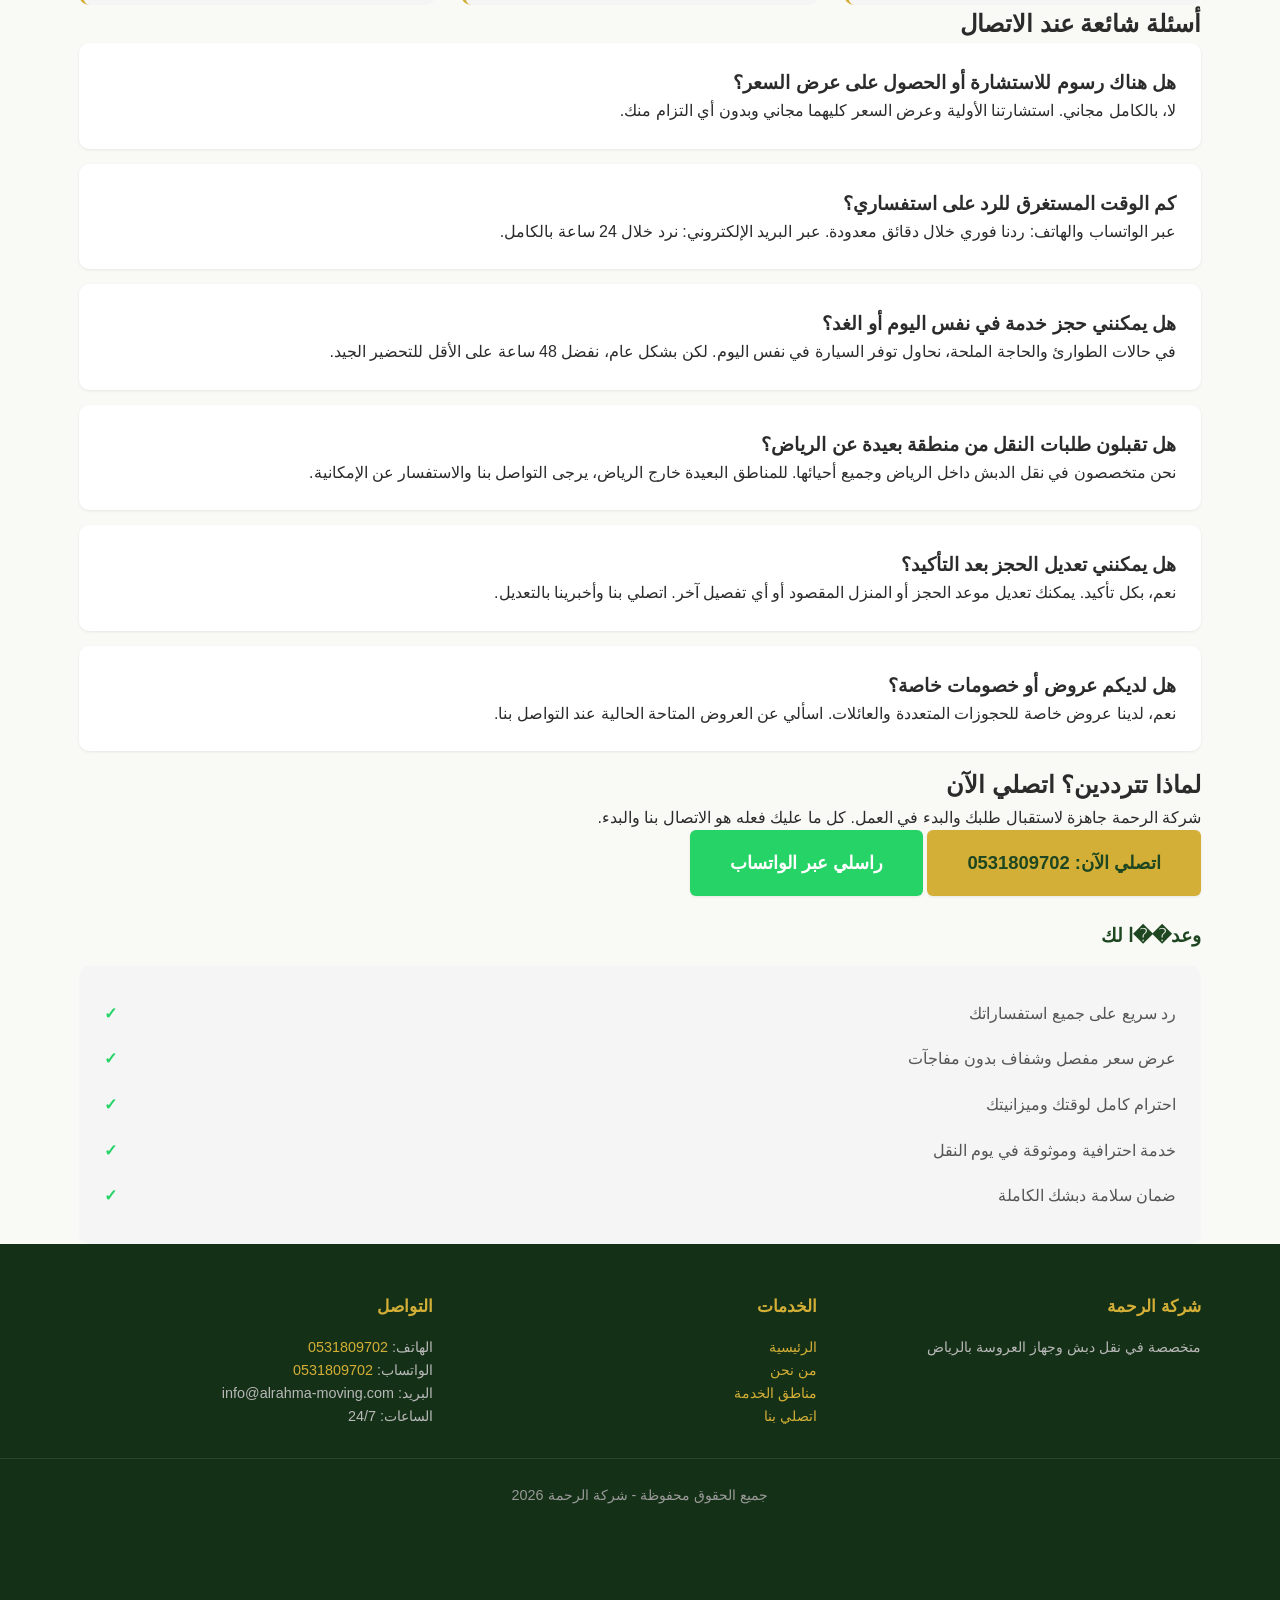
<file: contact.html>
<!DOCTYPE html>
<html lang="ar" dir="rtl">
<head>
    <meta charset="UTF-8">
    <meta name="viewport" content="width=device-width, initial-scale=1.0">
    <title>اتصلي بنا | حجز خدمة نقل دبش العروسة - شركة الرحمة الرياض</title>
    <meta name="description" content="تواصل مباشر مع شركة الرحمة لحجز سيارة نقل دبش العروسة بالرياض. اتصلي الآن للحصول على عرض سعر مجاني وموعد متفق عليه.">
    <meta name="keywords" content="حجز نقل الدبش، الاتصال بشركة نقل العروسة، استشارة مجانية نقل جهاز العروس">
    <link rel="canonical" href="https://zelofor6-cloud.github.io/alrahma-naqldabsh/contact.html">
    <link rel="stylesheet" href="style.css">
    
    <script type="application/ld+json">
    {
      "@context": "https://schema.org",
      "@type": "ContactPage",
      "name": "اتصلي بنا - شركة الرحمة",
      "url": "https://zelofor6-cloud.github.io/alrahma-naqldabsh/contact.html",
      "contactPoint": {
        "@type": "ContactPoint",
        "telephone": "+966531809702",
        "contactType": "Customer Service"
      }
    }
    </script>
</head>
<body>

    <header class="site-header">
        <div class="container header-container">
            <div class="logo">
                <a href="index.html">شركة الرحمة</a>
                <span class="tagline">متخصصة في نقل دبش العروسة</span>
            </div>
            <nav class="main-nav">
                <ul>
                    <li><a href="index.html">الرئيسية</a></li>
                    <li><a href="about.html">من نحن</a></li>
                    <li><a href="services.html">منا��ق الخدمة</a></li>
                    <li><a href="contact.html" class="active">اتصلي بنا</a></li>
                </ul>
            </nav>
        </div>
    </header>

    <section class="page-header">
        <div class="container">
            <h1>تواصلي معنا - اتصلي الآن لحجز خدمتك</h1>
            <p class="lead">استقبال الاستفسارات والحجوزات على مدار 24 ساعة يومياً. اتصلي بنا واحصلي على عرض سعر مجاني وبدون التزام</p>
        </div>
    </section>

    <section class="contact-section">
        <div class="container">
            
            <div class="contact-methods">
                <div class="method-box">
                    <h2>الاتصال الهاتفي المباشر</h2>
                    <p class="method-desc">للتنسيق الفوري ومعرفة التفاصيل والأسعار والمواعيد المتاحة</p>
                    <div class="phone-number">
                        <a href="tel:0531809702" class="btn btn-call btn-large">اتصلي: 0531809702</a>
                    </div>
                    <p class="method-info">الخط مفتوح 24 ساعة يومياً بدون انقطاع</p>
                </div>

                <div class="method-box">
                    <h2>التواصل عبر الواتساب</h2>
                    <p class="method-desc">للرسائل النصية وإرسال صور الدبش وتحديد الموقع بدقة والمحادثة الفورية</p>
                    <div class="whatsapp-button">
                        <a href="https://wa.me/966531809702" class="btn btn-whatsapp btn-large" target="_blank">فتح الواتساب الآن</a>
                    </div>
                    <p class="method-info">رد سريع جداً خلال دقائق معدودة</p>
                </div>

                <div class="method-box">
                    <h2>البريد الإلكتروني</h2>
                    <p class="method-desc">للاستفسارات التفصيلية والطلبات الخاصة وحفظ السجل المكتوب</p>
                    <div class="email-box">
                        <a href="mailto:info@alrahma-moving.com" class="btn btn-email btn-large">info@alrahma-moving.com</a>
                    </div>
                    <p class="method-info">رد خلال 24 ساعة بالكامل</p>
                </div>
            </div>

        </div>
    </section>

    <section class="booking-guide">
        <div class="container">
            <h2>دليل الحجز والتنسيق معنا</h2>
            <p class="section-intro">خطوات بسيطة وسهلة لحجز خدمة نقل دبشك</p>
            
            <div class="guide-steps">
                <div class="guide-step">
                    <div class="step-icon">01</div>
                    <h3>اتصلي بنا الآن</h3>
                    <p>اختاري طريقة التواصل المناسبة لك: هاتف أو واتساب أو بريد إلكتروني</p>
                </div>
                <div class="guide-step">
                    <div class="step-icon">02</div>
                    <h3>اخبرينا عن الدبش</h3>
                    <p>اشرحي لنا حجم الدبش وطبيعته والمواقع (من وإلى) والتاريخ المطلوب</p>
                </div>
                <div class="guide-step">
                    <div class="step-icon">03</div>
                    <h3>احصلي على عرض السعر</h3>
                    <p>نعطيك عرض سعر مفصل وواضح بدون أي تكاليف مخفية</p>
                </div>
                <div class="guide-step">
                    <div class="step-icon">04</div>
                    <h3>وافقي وأكدي</h3>
                    <p>وافقي على السعر والموعد. نسجل البيانات ونرسل لك تأكيد نهائي</p>
                </div>
                <div class="guide-step">
                    <div class="step-icon">05</div>
                    <h3>يوم النقل</h3>
                    <p>فريقنا يصل في الموعد المتفق عليه. نقوم بالعمل بكفاءة واحترافية</p>
                </div>
                <div class="guide-step">
                    <div class="step-icon">06</div>
                    <h3>التسليم والانتهاء</h3>
                    <p>نسلمك الدبش بكامل سلامته. نتأكد من رضاك التام على الخدمة</p>
                </div>
            </div>
        </div>
    </section>

    <section class="booking-info">
        <div class="container">
            <h2>معلومات مهمة عند الحجز</h2>
            
            <div class="info-boxes">
                <div class="info-box">
                    <h3>الوقت المناسب للحجز</h3>
                    <p>يفضل حجز موعد نقل الدبش قبل التاريخ المحدد بـ 48 ساعة على الأقل. هذا يضمن لنا توفر السيارة والفريق المناسب في الموعد المطلوب.</p>
                </div>
                <div class="info-box">
                    <h3>متطلبات الحجز</h3>
                    <ul>
                        <li>تحديد التاريخ والوقت المطلوب للنقل</li>
                        <li>العنوان الكامل للمنزل الأول (الاستقبال)</li>
                        <li>العنوان الكامل للمنزل الثاني (التسليم)</li>
                        <li>وصف تقريبي لحجم الدبش</li>
                        <li>رقم هاتفك الفعّال للتواصل</li>
                    </ul>
                </div>
                <div class="info-box">
                    <h3>سياسة الإلغاء والتأجيل</h3>
                    <p>يمكنك إلغاء أو تأجيل الحجز بدون رسوم قبل 24 ساعة من الموعد المحدد. إذا تأخرت عن هذا التاريخ، قد تُفرض رسوم إلغاء رمزية.</p>
                </div>
                <div class="info-box">
                    <h3>الدفع والأسعار</h3>
                    <p>أسعارنا شفافة وبدون تكاليف مخفية. يمكنك الدفع نقداً عند الاستقبال أو التحويل البنكي. نقدم أسعار مناسبة لجميع الفئات.</p>
                </div>
                <div class="info-box">
                    <h3>الخدمات الإضافية</h3>
                    <p>يمكننا تقديم خدمات إضافية مثل التغليف الفاخر، الترتيب الخاص، أو الانتظار في الموقع. اسألينا عن هذه الخدمات والأسعار الإضافية لها.</p>
                </div>
                <div class="info-box">
                    <h3>الضمان والمسئولية</h3>
                    <p>نضمن سلامة دبشك الكاملة من الاستقبال إلى التسليم. في حالة أي تلف (نادر جداً)، نتحمل المسئولية الكاملة ونعوضك فوراً.</p>
                </div>
            </div>
        </div>
    </section>

    <section class="faq-contact">
        <div class="container">
            <h2>أسئلة شائعة عند الاتصال</h2>
            
            <div class="faq-list">
                <div class="faq-item">
                    <h3>هل هناك رسوم للاستشارة أو الحصول على عرض السعر؟</h3>
                    <p>لا، بالكامل مجاني. استشارتنا الأولية وعرض السعر كليهما مجاني وبدون أي التزام منك.</p>
                </div>
                <div class="faq-item">
                    <h3>كم الوقت المستغرق للرد على استفساري؟</h3>
                    <p>عبر الواتساب والهاتف: ردنا فوري خلال دقائق معدودة. عبر البريد الإلكتروني: نرد خلال 24 ساعة بالكامل.</p>
                </div>
                <div class="faq-item">
                    <h3>هل يمكنني حجز خدمة في نفس اليوم أو الغد؟</h3>
                    <p>في حالات الطوارئ والحاجة الملحة، نحاول توفر السيارة في نفس اليوم. لكن بشكل عام، نفضل 48 ساعة على الأقل للتحضير الجيد.</p>
                </div>
                <div class="faq-item">
                    <h3>هل تقبلون طلبات النقل من منطقة بعيدة عن الرياض؟</h3>
                    <p>نحن متخصصون في نقل الدبش داخل الرياض وجميع أحيائها. للمناطق البعيدة خارج الرياض، يرجى التواصل بنا والاستفسار عن الإمكانية.</p>
                </div>
                <div class="faq-item">
                    <h3>هل يمكنني تعديل الحجز بعد التأكيد؟</h3>
                    <p>نعم، بكل تأكيد. يمكنك تعديل موعد الحجز أو المنزل المقصود أو أي تفصيل آخر. اتصلي بنا وأخبرينا بالتعديل.</p>
                </div>
                <div class="faq-item">
                    <h3>هل لديكم عروض أو خصومات خاصة؟</h3>
                    <p>نعم، لدينا عروض خاصة للحجوزات المتعددة والعائلات. اسألي عن العروض المتاحة الحالية عند التواصل بنا.</p>
                </div>
            </div>
        </div>
    </section>

    <section class="contact-cta">
        <div class="container">
            <h2>لماذا تترددين؟ اتصلي الآن</h2>
            <p>شركة الرحمة جاهزة لاستقبال طلبك والبدء في العمل. كل ما عليك فعله هو الاتصال بنا والبدء.</p>
            
            <div class="contact-buttons">
                <a href="tel:0531809702" class="btn btn-call btn-huge">اتصلي الآن: 0531809702</a>
                <a href="https://wa.me/966531809702" class="btn btn-whatsapp btn-huge" target="_blank">راسلي عبر الواتساب</a>
            </div>

            <div class="contact-promise">
                <h3>وعد��ا لك</h3>
                <ul>
                    <li>رد سريع على جميع استفساراتك</li>
                    <li>عرض سعر مفصل وشفاف بدون مفاجآت</li>
                    <li>احترام كامل لوقتك وميزانيتك</li>
                    <li>خدمة احترافية وموثوقة في يوم النقل</li>
                    <li>ضمان سلامة دبشك الكاملة</li>
                </ul>
            </div>
        </div>
    </section>

    <div class="sticky-actions">
        <a href="tel:0531809702" class="sticky-btn call-now">اتصال</a>
        <a href="https://wa.me/966531809702" class="sticky-btn whatsapp-now" target="_blank">واتساب</a>
    </div>

    <footer>
        <div class="container footer-content">
            <div class="footer-section">
                <h3>شركة الرحمة</h3>
                <p>متخصصة في نقل دبش وجهاز العروسة بالرياض</p>
            </div>
            <div class="footer-section">
                <h3>الخدمات</h3>
                <ul>
                    <li><a href="index.html">الرئيسية</a></li>
                    <li><a href="about.html">من نحن</a></li>
                    <li><a href="services.html">مناطق الخدمة</a></li>
                    <li><a href="contact.html">اتصلي بنا</a></li>
                </ul>
            </div>
            <div class="footer-section">
                <h3>التواصل</h3>
                <p>الهاتف: <a href="tel:0531809702">0531809702</a></p>
                <p>الواتساب: <a href="https://wa.me/966531809702">0531809702</a></p>
                <p>البريد: info@alrahma-moving.com</p>
                <p>الساعات: 24/7</p>
            </div>
        </div>
        <div class="footer-bottom">
            <p>جميع الحقوق محفوظة - شركة الرحمة 2026</p>
        </div>
    </footer>

    <script src="script.js"></script>
</body>
</html>
</file>
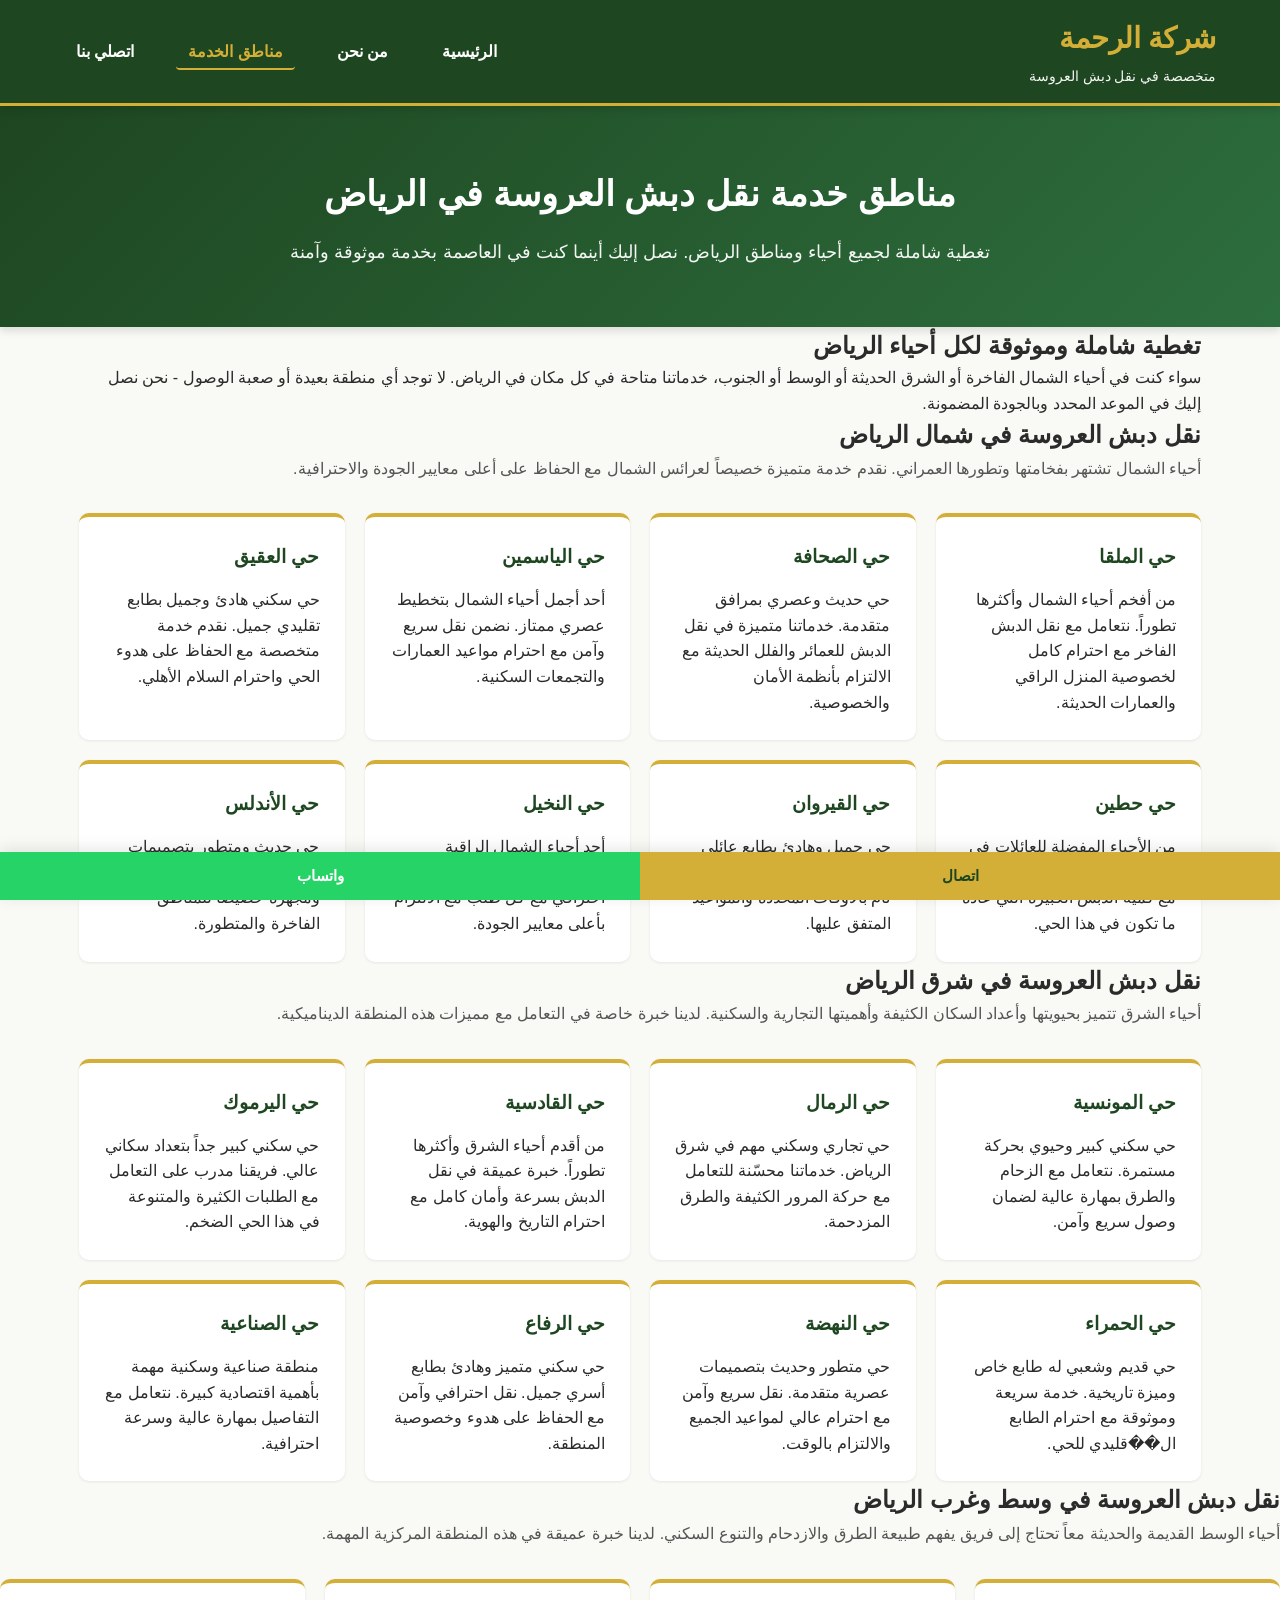
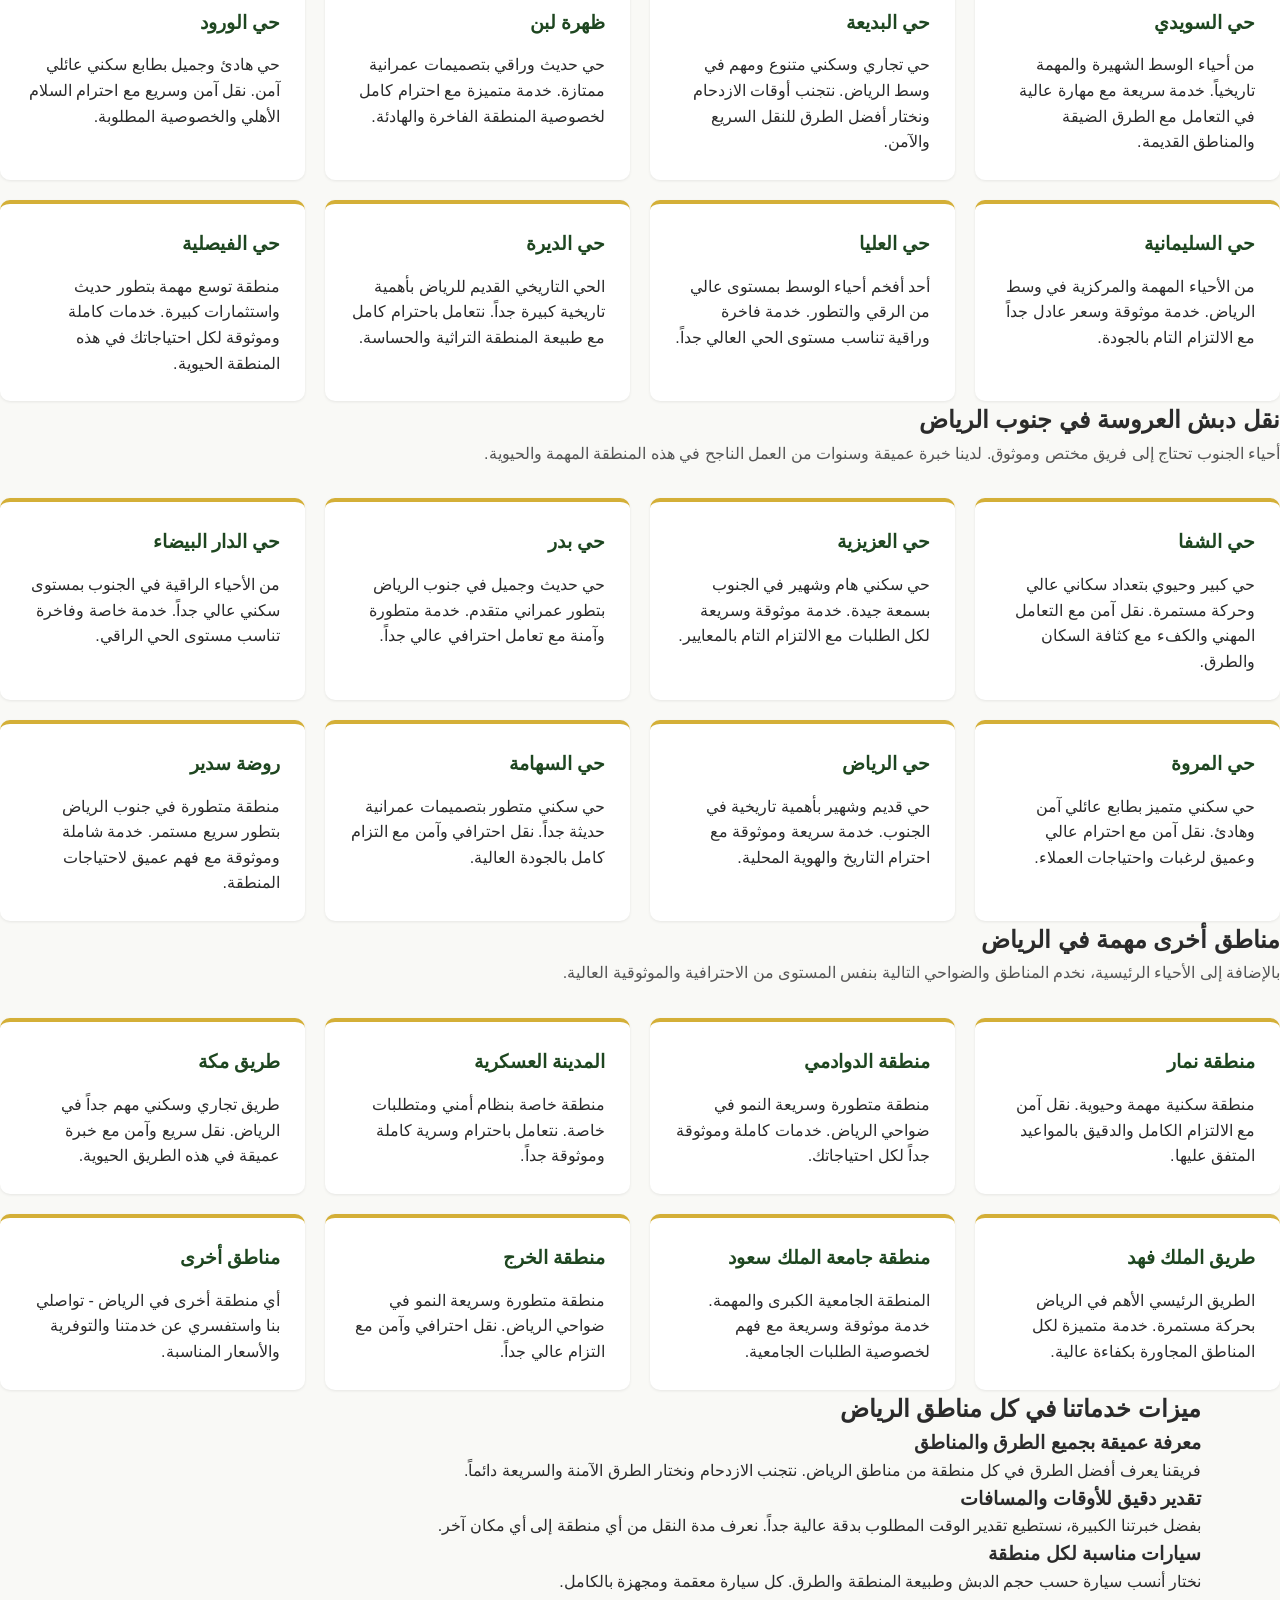
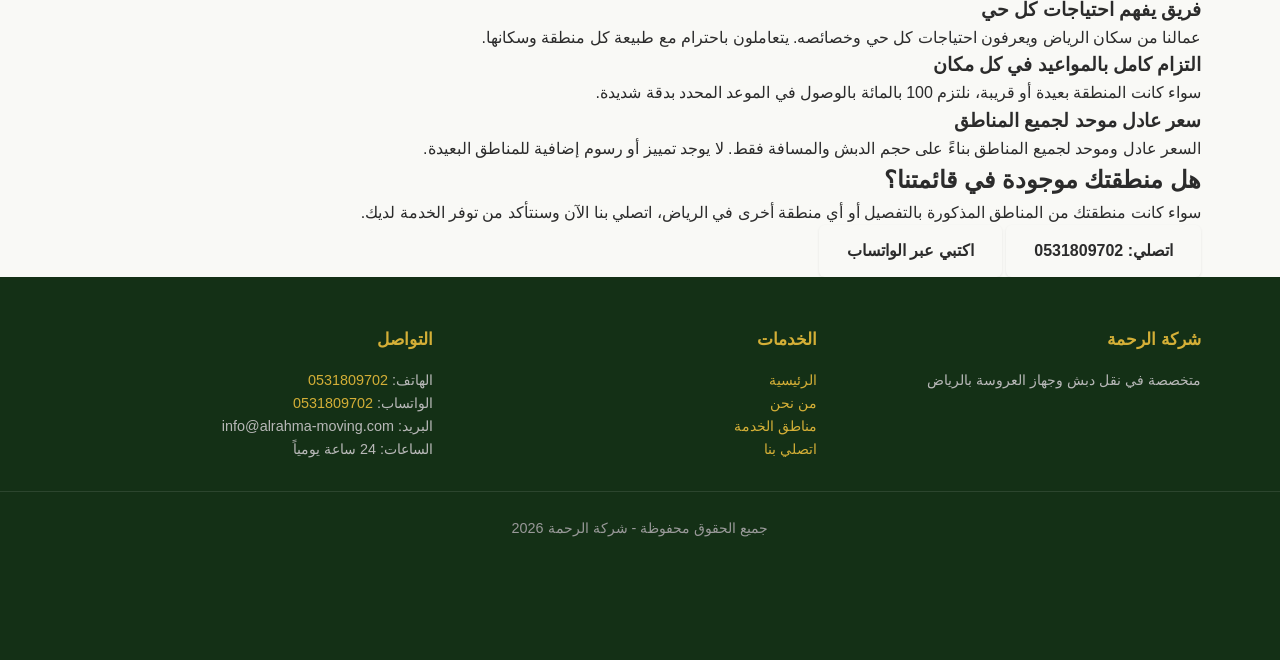
<file: services.html>
<!DOCTYPE html>
<html lang="ar" dir="rtl">
<head>
    <meta charset="UTF-8">
    <meta name="viewport" content="width=device-width, initial-scale=1.0">
    <title>مناطق الخدمة في الرياض | نقل دبش العروسة في جميع الأحياء - شركة الرحمة</title>
    <meta name="description" content="شركة الرحمة تغطي جميع أحياء ومناطق الرياض. خدمة نقل دبش العروسة في شمال وجنوب وشرق وغرب الرياض مع تفاصيل كل منطقة.">
    <meta name="keywords" content="مناطق الخدمة الرياض، نقل دبش الرياض، أحياء الرياض، خدمة نقل شاملة، جميع مناطق الرياض">
    <link rel="canonical" href="https://zelofor6-cloud.github.io/alrahma-naqldabsh/services.html">
    <link rel="stylesheet" href="style.css">
    
    <script type="application/ld+json">
    {
      "@context": "https://schema.org",
      "@type": "LocalBusiness",
      "name": "شركة الرحمة",
      "areaServed": {
        "@type": "City",
        "name": "الرياض",
        "url": "https://zelofor6-cloud.github.io/alrahma-naqldabsh/services.html"
      }
    }
    </script>
</head>
<body>

    <header class="site-header">
        <div class="container header-container">
            <div class="logo">
                <a href="index.html">شركة الرحمة</a>
                <span class="tagline">متخصصة في نقل دبش العروسة</span>
            </div>
            <nav class="main-nav">
                <ul>
                    <li><a href="index.html">الرئيسية</a></li>
                    <li><a href="about.html">من نحن</a></li>
                    <li><a href="services.html" class="active">مناطق الخدمة</a></li>
                    <li><a href="contact.html">اتصلي بنا</a></li>
                </ul>
            </nav>
        </div>
    </header>

    <section class="page-header">
        <div class="container">
            <h1>مناطق خدمة نقل دبش العروسة في الرياض</h1>
            <p class="lead">تغطية شاملة لجميع أحياء ومناطق الرياض. نصل إليك أينما كنت في العاصمة بخدمة موثوقة وآمنة</p>
        </div>
    </section>

    <section class="coverage-intro">
        <div class="container">
            <h2>تغطية شاملة وموثوقة لكل أحياء الرياض</h2>
            <p class="intro-text">سواء كنت في أحياء الشمال الفاخرة أو الشرق الحديثة أو الوسط أو الجنوب، خدماتنا متاحة في كل مكان في الرياض. لا توجد أي منطقة بعيدة أو صعبة الوصول - نحن نصل إليك في الموعد المحدد وبالجودة المضمونة.</p>
        </div>
    </section>

    <section class="regions-content">
        <div class="container">
            
            <div class="region-section">
                <h2>نقل دبش العروسة في شمال الرياض</h2>
                <p class="region-description">أحياء الشمال تشتهر بفخامتها وتطورها العمراني. نقدم خدمة متميزة خصيصاً لعرائس الشمال مع الحفاظ على أعلى معايير الجودة والاحترافية.</p>
                <div class="neighborhoods-grid">
                    <div class="neighborhood-detail">
                        <h3>حي الملقا</h3>
                        <p>من أفخم أحياء الشمال وأكثرها تطوراً. نتعامل مع نقل الدبش الفاخر مع احترام كامل لخصوصية المنزل الراقي والعمارات الحديثة.</p>
                    </div>
                    <div class="neighborhood-detail">
                        <h3>حي الصحافة</h3>
                        <p>حي حديث وعصري بمرافق متقدمة. خدماتنا متميزة في نقل الدبش للعمائر والفلل الحديثة مع الالتزام بأنظمة الأمان والخصوصية.</p>
                    </div>
                    <div class="neighborhood-detail">
                        <h3>حي الياسمين</h3>
                        <p>أحد أجمل أحياء الشمال بتخطيط عصري ممتاز. نضمن نقل سريع وآمن مع احترام مواعيد العمارات والتجمعات السكنية.</p>
                    </div>
                    <div class="neighborhood-detail">
                        <h3>حي العقيق</h3>
                        <p>حي سكني هادئ وجميل بطابع تقليدي جميل. نقدم خدمة متخصصة مع الحفاظ على هدوء الحي واحترام السلام الأهلي.</p>
                    </div>
                    <div class="neighborhood-detail">
                        <h3>حي حطين</h3>
                        <p>من الأحياء المفضلة للعائلات في الشمال. خدمتنا محسّنة للتعامل مع كمية الدبش الكبيرة التي عادة ما تكون في هذا الحي.</p>
                    </div>
                    <div class="neighborhood-detail">
                        <h3>حي القيروان</h3>
                        <p>حي جميل وهادئ بطابع عائلي آمن. نقل آمن وسريع مع التزام تام بالأوقات المحددة والمواعيد المتفق عليها.</p>
                    </div>
                    <div class="neighborhood-detail">
                        <h3>حي النخيل</h3>
                        <p>أحد أحياء الشمال الراقية والمتطورة. خدمة متميزة وتعامل احترافي مع كل طلب مع الالتزام بأعلى معايير الجودة.</p>
                    </div>
                    <div class="neighborhood-detail">
                        <h3>حي الأندلس</h3>
                        <p>حي حديث ومتطور بتصميمات عمرانية حديثة. سيارات معقمة ومجهزة خصيصاً للمناطق الفاخرة والمتطورة.</p>
                    </div>
                </div>
            </div>

            <div class="region-section">
                <h2>نقل دبش العروسة في شرق الرياض</h2>
                <p class="region-description">أحياء الشرق تتميز بحيويتها وأعداد السكان الكثيفة وأهميتها التجارية والسكنية. لدينا خبرة خاصة في التعامل مع مميزات هذه المنطقة الديناميكية.</p>
                <div class="neighborhoods-grid">
                    <div class="neighborhood-detail">
                        <h3>حي المونسية</h3>
                        <p>حي سكني كبير وحيوي بحركة مستمرة. نتعامل مع الزحام والطرق بمهارة عالية لضمان وصول سريع وآمن.</p>
                    </div>
                    <div class="neighborhood-detail">
                        <h3>حي الرمال</h3>
                        <p>حي تجاري وسكني مهم في شرق الرياض. خدماتنا محسّنة للتعامل مع حركة المرور الكثيفة والطرق المزدحمة.</p>
                    </div>
                    <div class="neighborhood-detail">
                        <h3>حي القادسية</h3>
                        <p>من أقدم أحياء الشرق وأكثرها تطوراً. خبرة عميقة في نقل الدبش بسرعة وأمان كامل مع احترام التاريخ والهوية.</p>
                    </div>
                    <div class="neighborhood-detail">
                        <h3>حي اليرموك</h3>
                        <p>حي سكني كبير جداً بتعداد سكاني عالي. فريقنا مدرب على التعامل مع الطلبات الكثيرة والمتنوعة في هذا الحي الضخم.</p>
                    </div>
                    <div class="neighborhood-detail">
                        <h3>حي الحمراء</h3>
                        <p>حي قديم وشعبي له طابع خاص وميزة تاريخية. خدمة سريعة وموثوقة مع احترام الطابع ال��قليدي للحي.</p>
                    </div>
                    <div class="neighborhood-detail">
                        <h3>حي النهضة</h3>
                        <p>حي متطور وحديث بتصميمات عصرية متقدمة. نقل سريع وآمن مع احترام عالي لمواعيد الجميع والالتزام بالوقت.</p>
                    </div>
                    <div class="neighborhood-detail">
                        <h3>حي الرفاع</h3>
                        <p>حي سكني متميز وهادئ بطابع أسري جميل. نقل احترافي وآمن مع الحفاظ على هدوء وخصوصية المنطقة.</p>
                    </div>
                    <div class="neighborhood-detail">
                        <h3>حي الصناعية</h3>
                        <p>منطقة صناعية وسكنية مهمة بأهمية اقتصادية كبيرة. نتعامل مع التفاصيل بمهارة عالية وسرعة احترافية.</p>
                    </div>
                </div>
            </section>

            <div class="region-section">
                <h2>نقل دبش العروسة في وسط وغرب الرياض</h2>
                <p class="region-description">أحياء الوسط القديمة والحديثة معاً تحتاج إلى فريق يفهم طبيعة الطرق والازدحام والتنوع السكني. لدينا خبرة عميقة في هذه المنطقة المركزية المهمة.</p>
                <div class="neighborhoods-grid">
                    <div class="neighborhood-detail">
                        <h3>حي السويدي</h3>
                        <p>من أحياء الوسط الشهيرة والمهمة تاريخياً. خدمة سريعة مع مهارة عالية في التعامل مع الطرق الضيقة والمناطق القديمة.</p>
                    </div>
                    <div class="neighborhood-detail">
                        <h3>حي البديعة</h3>
                        <p>حي تجاري وسكني متنوع ومهم في وسط الرياض. نتجنب أوقات الازدحام ونختار أفضل الطرق للنقل السريع والآمن.</p>
                    </div>
                    <div class="neighborhood-detail">
                        <h3>ظهرة لبن</h3>
                        <p>حي حديث وراقي بتصميمات عمرانية ممتازة. خدمة متميزة مع احترام كامل لخصوصية المنطقة الفاخرة والهادئة.</p>
                    </div>
                    <div class="neighborhood-detail">
                        <h3>حي الورود</h3>
                        <p>حي هادئ وجميل بطابع سكني عائلي آمن. نقل آمن وسريع مع احترام السلام الأهلي والخصوصية المطلوبة.</p>
                    </div>
                    <div class="neighborhood-detail">
                        <h3>حي السليمانية</h3>
                        <p>من الأحياء المهمة والمركزية في وسط الرياض. خدمة موثوقة وسعر عادل جداً مع الالتزام التام بالجودة.</p>
                    </div>
                    <div class="neighborhood-detail">
                        <h3>حي العليا</h3>
                        <p>أحد أفخم أحياء الوسط بمستوى عالي من الرقي والتطور. خدمة فاخرة وراقية تناسب مستوى الحي العالي جداً.</p>
                    </div>
                    <div class="neighborhood-detail">
                        <h3>حي الديرة</h3>
                        <p>الحي التاريخي القديم للرياض بأهمية تاريخية كبيرة جداً. نتعامل باحترام كامل مع طبيعة المنطقة التراثية والحساسة.</p>
                    </div>
                    <div class="neighborhood-detail">
                        <h3>حي الفيصلية</h3>
                        <p>منطقة توسع مهمة بتطور حديث واستثمارات كبيرة. خدمات كاملة وموثوقة لكل احتياجاتك في هذه المنطقة الحيوية.</p>
                    </div>
                </div>
            </div>

            <div class="region-section">
                <h2>نقل دبش العروسة في جنوب الرياض</h2>
                <p class="region-description">أحياء الجنوب تحتاج إلى فريق مختص وموثوق. لدينا خبرة عميقة وسنوات من العمل الناجح في هذه المنطقة المهمة والحيوية.</p>
                <div class="neighborhoods-grid">
                    <div class="neighborhood-detail">
                        <h3>حي الشفا</h3>
                        <p>حي كبير وحيوي بتعداد سكاني عالي وحركة مستمرة. نقل آمن مع التعامل المهني والكفء مع كثافة السكان والطرق.</p>
                    </div>
                    <div class="neighborhood-detail">
                        <h3>حي العزيزية</h3>
                        <p>حي سكني هام وشهير في الجنوب بسمعة جيدة. خدمة موثوقة وسريعة لكل الطلبات مع الالتزام التام بالمعايير.</p>
                    </div>
                    <div class="neighborhood-detail">
                        <h3>حي بدر</h3>
                        <p>حي حديث وجميل في جنوب الرياض بتطور عمراني متقدم. خدمة متطورة وآمنة مع تعامل احترافي عالي جداً.</p>
                    </div>
                    <div class="neighborhood-detail">
                        <h3>حي الدار البيضاء</h3>
                        <p>من الأحياء الراقية في الجنوب بمستوى سكني عالي جداً. خدمة خاصة وفاخرة تناسب مستوى الحي الراقي.</p>
                    </div>
                    <div class="neighborhood-detail">
                        <h3>حي المروة</h3>
                        <p>حي سكني متميز بطابع عائلي آمن وهادئ. نقل آمن مع احترام عالي وعميق لرغبات واحتياجات العملاء.</p>
                    </div>
                    <div class="neighborhood-detail">
                        <h3>حي الرياض</h3>
                        <p>حي قديم وشهير بأهمية تاريخية في الجنوب. خدمة سريعة وموثوقة مع احترام التاريخ والهوية المحلية.</p>
                    </div>
                    <div class="neighborhood-detail">
                        <h3>حي السهامة</h3>
                        <p>حي سكني متطور بتصميمات عمرانية حديثة جداً. نقل احترافي وآمن مع التزام كامل بالجودة العالية.</p>
                    </div>
                    <div class="neighborhood-detail">
                        <h3>روضة سدير</h3>
                        <p>منطقة متطورة في جنوب الرياض بتطور سريع مستمر. خدمة شاملة وموثوقة مع فهم عميق لاحتياجات المنطقة.</p>
                    </div>
                </div>
            </div>

            <div class="region-section">
                <h2>مناطق أخرى مهمة في الرياض</h2>
                <p class="region-description">بالإضافة إلى الأحياء الرئيسية، نخدم المناطق والضواحي التالية بنفس المستوى من الاحترافية والموثوقية العالية.</p>
                <div class="neighborhoods-grid">
                    <div class="neighborhood-detail">
                        <h3>منطقة نمار</h3>
                        <p>منطقة سكنية مهمة وحيوية. نقل آمن مع الالتزام الكامل والدقيق بالمواعيد المتفق عليها.</p>
                    </div>
                    <div class="neighborhood-detail">
                        <h3>منطقة الدوادمي</h3>
                        <p>منطقة متطورة وسريعة النمو في ضواحي الرياض. خدمات كاملة وموثوقة جداً لكل احتياجاتك.</p>
                    </div>
                    <div class="neighborhood-detail">
                        <h3>المدينة العسكرية</h3>
                        <p>منطقة خاصة بنظام أمني ومتطلبات خاصة. نتعامل باحترام وسرية كاملة وموثوقة جداً.</p>
                    </div>
                    <div class="neighborhood-detail">
                        <h3>طريق مكة</h3>
                        <p>طريق تجاري وسكني مهم جداً في الرياض. نقل سريع وآمن مع خبرة عميقة في هذه الطريق الحيوية.</p>
                    </div>
                    <div class="neighborhood-detail">
                        <h3>طريق الملك فهد</h3>
                        <p>الطريق الرئيسي الأهم في الرياض بحركة مستمرة. خدمة متميزة لكل المناطق المجاورة بكفاءة عالية.</p>
                    </div>
                    <div class="neighborhood-detail">
                        <h3>منطقة جامعة الملك سعود</h3>
                        <p>المنطقة الجامعية الكبرى والمهمة. خدمة موثوقة وسريعة مع فهم لخصوصية الطلبات الجامعية.</p>
                    </div>
                    <div class="neighborhood-detail">
                        <h3>منطقة الخرج</h3>
                        <p>منطقة متطورة وسريعة النمو في ضواحي الرياض. نقل احترافي وآمن مع التزام عالي جداً.</p>
                    </div>
                    <div class="neighborhood-detail">
                        <h3>مناطق أخرى</h3>
                        <p>أي منطقة أخرى في الرياض - تواصلي بنا واستفسري عن خدمتنا والتوفرية والأسعار المناسبة.</p>
                    </div>
                </div>
            </div>

        </div>
    </section>

    <section class="service-features">
        <div class="container">
            <h2>ميزات خدماتنا في كل مناطق الرياض</h2>
            <div class="features-list">
                <div class="feature-item">
                    <h3>معرفة عميقة بجميع الطرق والمناطق</h3>
                    <p>فريقنا يعرف أفضل الطرق في كل منطقة من مناطق الرياض. نتجنب الازدحام ونختار الطرق الآمنة والسريعة دائماً.</p>
                </div>
                <div class="feature-item">
                    <h3>تقدير دقيق للأوقات والمسافات</h3>
                    <p>بفضل خبرتنا الكبيرة، نستطيع تقدير الوقت المطلوب بدقة عالية جداً. نعرف مدة النقل من أي منطقة إلى أي مكان آخر.</p>
                </div>
                <div class="feature-item">
                    <h3>سيارات مناسبة لكل منطقة</h3>
                    <p>نختار أنسب سيارة حسب حجم الدبش وطبيعة المنطقة والطرق. كل سيارة معقمة ومجهزة بالكامل.</p>
                </div>
                <div class="feature-item">
                    <h3>فريق يفهم احتياجات كل حي</h3>
                    <p>عمالنا من سكان الرياض ويعرفون احتياجات كل حي وخصائصه. يتعاملون باحترام مع طبيعة كل منطقة وسكانها.</p>
                </div>
                <div class="feature-item">
                    <h3>التزام كامل بالمواعيد في كل مكان</h3>
                    <p>سواء كانت المنطقة بعيدة أو قريبة، نلتزم 100 بالمائة بالوصول في الموعد المحدد بدقة شديدة.</p>
                </div>
                <div class="feature-item">
                    <h3>سعر عادل موحد لجميع المناطق</h3>
                    <p>السعر عادل وموحد لجميع المناطق بناءً على حجم الدبش والمسافة فقط. لا يوجد تمييز أو رسوم إضافية للمناطق البعيدة.</p>
                </div>
            </div>
        </div>
    </section>

    <section class="coverage-cta">
        <div class="container">
            <h2>هل منطقتك موجودة في قائمتنا؟</h2>
            <p>سواء كانت منطقتك من المناطق المذكورة بالتفصيل أو أي منطقة أخرى في الرياض، اتصلي بنا الآن وسنتأكد من توفر الخدمة لديك.</p>
            <div class="cta-buttons-big">
                <a href="tel:0531809702" class="btn btn-call-big">اتصلي: 0531809702</a>
                <a href="https://wa.me/966531809702" class="btn btn-whatsapp-big" target="_blank">اكتبي عبر الواتساب</a>
            </div>
        </div>
    </section>

    <div class="sticky-actions">
        <a href="tel:0531809702" class="sticky-btn call-now">اتصال</a>
        <a href="https://wa.me/966531809702" class="sticky-btn whatsapp-now" target="_blank">واتساب</a>
    </div>

    <footer>
        <div class="container footer-content">
            <div class="footer-section">
                <h3>شركة الرحمة</h3>
                <p>متخصصة في نقل دبش وجهاز العروسة بالرياض</p>
            </div>
            <div class="footer-section">
                <h3>الخدمات</h3>
                <ul>
                    <li><a href="index.html">الرئيسية</a></li>
                    <li><a href="about.html">من نحن</a></li>
                    <li><a href="services.html">مناطق الخدمة</a></li>
                    <li><a href="contact.html">اتصلي بنا</a></li>
                </ul>
            </div>
            <div class="footer-section">
                <h3>التواصل</h3>
                <p>الهاتف: <a href="tel:0531809702">0531809702</a></p>
                <p>الواتساب: <a href="https://wa.me/966531809702">0531809702</a></p>
                <p>البريد: info@alrahma-moving.com</p>
                <p>الساعات: 24 ساعة يومياً</p>
            </div>
        </div>
        <div class="footer-bottom">
            <p>جميع الحقوق محفوظة - شركة الرحمة 2026</p>
        </div>
    </footer>

    <script src="script.js"></script>
</body>
</html>
</file>
<file: style.css>
/* تحسينات الأداء والسرعة */
* {
    box-sizing: border-box;
}

html {
    scroll-behavior: smooth;
}

/* الألوان والمتغيرات الأساسية */
:root {
    --primary-color: #1E4620;
    --primary-light: #2D6E3E;
    --secondary-color: #D4AF37;
    --secondary-dark: #C9A227;
    --light-bg: #F9F9F6;
    --light-gray: #F5F5F5;
    --dark-text: #2B2B2B;
    --medium-text: #555555;
    --light-text: #888888;
    --white: #FFFFFF;
    --border-color: #E0E0E0;
    --success-color: #25D366;
    --shadow-sm: 0 1px 3px rgba(0,0,0,0.08);
    --shadow-md: 0 4px 8px rgba(0,0,0,0.12);
    --shadow-lg: 0 8px 16px rgba(0,0,0,0.15);
    --transition: all 0.3s cubic-bezier(0.4, 0, 0.2, 1);
}

/* إعادة تعيين أساسية */
* {
    margin: 0;
    padding: 0;
}

body {
    font-family: 'Segoe UI', Tahoma, Geneva, Verdana, sans-serif;
    background-color: var(--light-bg);
    color: var(--dark-text);
    line-height: 1.6;
    font-size: 16px;
    -webkit-font-smoothing: antialiased;
    -moz-osx-font-smoothing: grayscale;
}

/* الحاوية */
.container {
    width: 90%;
    max-width: 1200px;
    margin: 0 auto;
    padding: 0 15px;
}

/* الهيدر والملاحة */
.site-header {
    background-color: var(--primary-color);
    border-bottom: 3px solid var(--secondary-color);
    position: sticky;
    top: 0;
    z-index: 1000;
    box-shadow: var(--shadow-md);
}

.header-container {
    display: flex;
    justify-content: space-between;
    align-items: center;
    padding: 15px 0;
    flex-wrap: wrap;
    gap: 15px;
}

.logo {
    display: flex;
    flex-direction: column;
    gap: 5px;
}

.logo a {
    color: var(--secondary-color);
    text-decoration: none;
    font-size: 1.8rem;
    font-weight: 700;
    letter-spacing: -0.5px;
}

.tagline {
    color: var(--white);
    font-size: 0.85rem;
    font-weight: 500;
    opacity: 0.95;
}

.main-nav ul {
    list-style: none;
    display: flex;
    gap: 30px;
    flex-wrap: wrap;
}

.main-nav a {
    color: var(--white);
    text-decoration: none;
    font-weight: 600;
    padding: 8px 12px;
    border-radius: 4px;
    transition: var(--transition);
    position: relative;
}

.main-nav a:hover {
    background-color: rgba(212, 175, 55, 0.1);
    color: var(--secondary-color);
}

.main-nav a.active {
    color: var(--secondary-color);
    border-bottom: 2px solid var(--secondary-color);
}

/* الكلاسات العامة */
.text-center {
    text-align: center;
}

.mt-4 {
    margin-top: 2rem;
}

.section-intro {
    font-size: 1.1rem;
    color: var(--medium-text);
    margin-bottom: 30px;
    font-weight: 500;
}

/* الصفحات العنوانية */
.page-header {
    background: linear-gradient(135deg, var(--primary-color) 0%, var(--primary-light) 100%);
    color: var(--white);
    padding: 60px 0;
    text-align: center;
    box-shadow: var(--shadow-md);
}

.page-header h1 {
    font-size: 2.2rem;
    margin-bottom: 15px;
    font-weight: 700;
}

.page-header .lead {
    font-size: 1.15rem;
    opacity: 0.95;
    margin: 0;
}

/* الأزرار */
.btn {
    display: inline-block;
    padding: 13px 28px;
    text-decoration: none;
    font-weight: 600;
    border-radius: 6px;
    font-size: 1rem;
    transition: var(--transition);
    border: none;
    cursor: pointer;
    text-align: center;
    box-shadow: var(--shadow-sm);
}

.btn:hover {
    transform: translateY(-2px);
    box-shadow: var(--shadow-lg);
}

.btn-call {
    background-color: var(--secondary-color);
    color: var(--primary-color);
}

.btn-call:hover {
    background-color: var(--secondary-dark);
}

.btn-whatsapp {
    background-color: var(--success-color);
    color: var(--white);
}

.btn-whatsapp:hover {
    background-color: #1ead4f;
}

.btn-large {
    padding: 15px 35px;
    font-size: 1.1rem;
}

.btn-huge {
    padding: 18px 40px;
    font-size: 1.15rem;
}

.btn-secondary {
    background-color: var(--primary-light);
    color: var(--white);
}

.btn-secondary:hover {
    background-color: var(--primary-color);
}

/* Hero Section */
.hero-section {
    background: linear-gradient(rgba(30, 70, 32, 0.8), rgba(30, 70, 32, 0.9)), url('data:image/svg+xml,<svg xmlns="http://www.w3.org/2000/svg" viewBox="0 0 1200 600"><rect fill="%231E4620" width="1200" height="600"/></svg>');
    background-size: cover;
    background-position: center;
    color: var(--white);
    text-align: center;
    padding: 100px 0;
}

.hero-content {
    max-width: 900px;
    margin: 0 auto;
}

.hero-section h1 {
    font-size: 2.8rem;
    color: var(--secondary-color);
    margin-bottom: 20px;
    font-weight: 700;
    line-height: 1.2;
}

.hero-desc {
    font-size: 1.2rem;
    margin-bottom: 30px;
    line-height: 1.8;
    opacity: 0.95;
}

.hero-highlights {
    display: grid;
    grid-template-columns: repeat(auto-fit, minmax(200px, 1fr));
    gap: 20px;
    margin: 40px 0;
    padding: 30px;
    background: rgba(255, 255, 255, 0.1);
    border-radius: 10px;
    backdrop-filter: blur(10px);
}

.hero-highlights span {
    font-weight: 600;
    font-size: 0.95rem;
    padding: 10px;
}

.cta-buttons {
    display: flex;
    justify-content: center;
    gap: 15px;
    flex-wrap: wrap;
}

/* القسم الاعتمادي */
.trust-section {
    background: var(--white);
    padding: 60px 0;
}

.grid-4 {
    display: grid;
    grid-template-columns: repeat(auto-fit, minmax(200px, 1fr));
    gap: 25px;
}

.stat-box {
    background: linear-gradient(135deg, var(--primary-light) 0%, var(--primary-color) 100%);
    color: var(--white);
    padding: 30px;
    border-radius: 10px;
    text-align: center;
    box-shadow: var(--shadow-md);
    transition: var(--transition);
}

.stat-box:hover {
    transform: translateY(-5px);
    box-shadow: var(--shadow-lg);
}

.stat-number {
    font-size: 2.5rem;
    font-weight: 700;
    color: var(--secondary-color);
    margin-bottom: 10px;
}

.stat-box p {
    font-size: 0.95rem;
    font-weight: 500;
}

/* التنويه */
.specialization-notice {
    background: var(--light-gray);
    padding: 60px 0;
}

.notice-box {
    background: linear-gradient(135deg, var(--white) 0%, #FFFDF3 100%);
    border: 2px solid var(--secondary-color);
    padding: 40px;
    border-radius: 10px;
    text-align: center;
    box-shadow: var(--shadow-md);
}

.notice-box h2 {
    color: var(--primary-color);
    margin-bottom: 15px;
    font-size: 1.8rem;
}

.notice-box p {
    line-height: 1.8;
    color: var(--medium-text);
}

/* الشبكات */
.grid-3 {
    display: grid;
    grid-template-columns: repeat(auto-fit, minmax(300px, 1fr));
    gap: 25px;
}

.grid-2 {
    display: grid;
    grid-template-columns: repeat(auto-fit, minmax(450px, 1fr));
    gap: 25px;
}

/* البطاقات */
.feature-card, .card, .region-card, .contact-box, 
.standard-card, .neighborhood-detail, .faq-item,
.testimonial-card, .reason-card, .step-card {
    background: var(--white);
    padding: 25px;
    border-radius: 10px;
    box-shadow: var(--shadow-sm);
    border-top: 4px solid var(--secondary-color);
    transition: var(--transition);
}

.feature-card:hover, .card:hover, .region-card:hover,
.contact-box:hover, .standard-card:hover,
.neighborhood-detail:hover, .testimonial-card:hover,
.reason-card:hover, .step-card:hover {
    box-shadow: var(--shadow-lg);
    transform: translateY(-3px);
}

.feature-card h3, .card h3, .region-card h2,
.standard-card h3, .neighborhood-detail h3,
.testimonial-card h3, .reason-card h3,
.step-card h3 {
    color: var(--primary-color);
    margin-bottom: 15px;
    font-weight: 600;
}

.feature-icon {
    font-size: 2.5rem;
    color: var(--secondary-color);
    margin-bottom: 15px;
    font-weight: 700;
}

.step-number {
    display: inline-flex;
    align-items: center;
    justify-content: center;
    width: 50px;
    height: 50px;
    background: linear-gradient(135deg, var(--primary-color) 0%, var(--primary-light) 100%);
    color: var(--white);
    border-radius: 50%;
    font-weight: 700;
    font-size: 1.3rem;
    margin-bottom: 15px;
}

/* الأسئلة الشائعة */
.faq-section {
    background: var(--light-gray);
    padding: 60px 0;
}

.faq-container {
    max-width: 900px;
    margin: 0 auto;
}

.faq-item {
    border: none;
    border-radius: 10px;
    overflow: hidden;
    margin-bottom: 15px;
}

.faq-question {
    width: 100%;
    text-align: right;
    padding: 18px 25px;
    background: var(--primary-color);
    color: var(--white);
    border: none;
    font-size: 1rem;
    font-weight: 600;
    cursor: pointer;
    display: flex;
    justify-content: space-between;
    align-items: center;
    transition: var(--transition);
}

.faq-question:hover {
    background: var(--primary-light);
}

.faq-question::after {
    content: '▼';
    font-size: 0.75rem;
    color: var(--secondary-color);
    transition: var(--transition);
}

.faq-item.active .faq-question {
    background: var(--primary-light);
}

.faq-item.active .faq-question::after {
    transform: rotate(180deg);
}

.faq-answer {
    padding: 25px;
    display: none;
    background: var(--white);
    color: var(--medium-text);
    line-height: 1.8;
}

.faq-answer ul {
    margin-right: 20px;
    margin-top: 15px;
}

.faq-answer li {
    margin-bottom: 10px;
}

/* قائمة الخصائص */
.move-list {
    background: var(--light-gray);
    padding: 30px;
    border-radius: 10px;
}

.move-list h3 {
    color: var(--primary-color);
    margin-bottom: 20px;
    font-size: 1.3rem;
}

.move-list ul {
    list-style: none;
}

.move-list li {
    padding: 12px 0;
    padding-right: 20px;
    border-bottom: 1px solid var(--border-color);
    color: var(--medium-text);
    position: relative;
}

.move-list li:before {
    content: "✓";
    color: var(--success-color);
    font-weight: bold;
    position: absolute;
    right: 0;
}

.move-list.no-move li:before {
    content: "✕";
    color: #dc3545;
}

/* جدول الأسعار */
.pricing-table {
    background: var(--white);
    border-radius: 10px;
    overflow: hidden;
    box-shadow: var(--shadow-md);
}

.price-row {
    display: grid;
    grid-template-columns: 2fr 2fr 1fr;
    gap: 20px;
    padding: 25px;
    border-bottom: 1px solid var(--border-color);
    align-items: center;
}

.price-row:last-child {
    border-bottom: none;
}

.price-label {
    font-weight: 600;
    color: var(--primary-color);
    font-size: 1.1rem;
}

.price-desc {
    color: var(--light-text);
    font-size: 0.9rem;
}

.price-value {
    background: var(--primary-light);
    color: var(--white);
    padding: 10px 15px;
    border-radius: 6px;
    font-weight: 600;
    text-align: center;
}

/* التقييمات */
.testimonial-card {
    text-align: center;
}

.testimonial-text {
    font-style: italic;
    color: var(--medium-text);
    margin-bottom: 15px;
    line-height: 1.8;
}

.testimonial-author {
    font-weight: 600;
    color: var(--primary-color);
    margin-bottom: 10px;
}

.rating {
    color: #FFC107;
    font-weight: 700;
    font-size: 1.1rem;
}

/* الأقسام */
.about-section {
    margin-bottom: 50px;
    padding: 40px 0;
}

.about-section h2 {
    color: var(--primary-color);
    margin-bottom: 25px;
    font-size: 1.8rem;
}

.about-section p {
    color: var(--medium-text);
    line-height: 1.9;
    margin-bottom: 15px;
}

.experience-list {
    list-style: none;
    padding: 0;
}

.experience-list li {
    padding: 12px 0 12px 30px;
    color: var(--medium-text);
    position: relative;
    line-height: 1.8;
}

.experience-list li:before {
    content: "→";
    position: absolute;
    left: 0;
    color: var(--secondary-color);
    font-weight: bold;
}

/* قسم البيانات الإحصائية */
.stats-boxes {
    display: grid;
    grid-template-columns: repeat(auto-fit, minmax(180px, 1fr));
    gap: 25px;
}

.stat {
    background: linear-gradient(135deg, var(--primary-light) 0%, var(--primary-color) 100%);
    color: var(--white);
    padding: 30px;
    border-radius: 10px;
    text-align: center;
    box-shadow: var(--shadow-md);
}

.stat-large {
    font-size: 2.5rem;
    font-weight: 700;
    color: var(--secondary-color);
    margin-bottom: 10px;
}

/* الأسباب */
.reasons-grid {
    display: grid;
    grid-template-columns: repeat(auto-fit, minmax(300px, 1fr));
    gap: 25px;
}

.reason-number {
    display: inline-flex;
    align-items: center;
    justify-content: center;
    width: 45px;
    height: 45px;
    background: var(--secondary-color);
    color: var(--primary-color);
    border-radius: 50%;
    font-weight: 700;
    font-size: 1.2rem;
    margin-bottom: 15px;
}

/* الأزرار العائمة */
.sticky-actions {
    position: fixed;
    bottom: 0;
    left: 0;
    width: 100%;
    display: flex;
    z-index: 999;
    background: var(--white);
    box-shadow: 0 -3px 15px rgba(0,0,0,0.1);
}

.sticky-btn {
    flex: 1;
    text-align: center;
    padding: 12px;
    color: var(--white);
    text-decoration: none;
    font-weight: 600;
    font-size: 0.95rem;
    transition: var(--transition);
}

.call-now {
    background-color: var(--secondary-color);
    color: var(--primary-color);
}

.call-now:hover {
    background-color: var(--secondary-dark);
}

.whatsapp-now {
    background-color: var(--success-color);
}

.whatsapp-now:hover {
    background-color: #1ead4f;
}

/* التذييل */
footer {
    background: #143016;
    color: #B8B8B8;
    padding: 50px 0 120px 0;
    font-size: 0.9rem;
}

.footer-content {
    display: grid;
    grid-template-columns: repeat(auto-fit, minmax(250px, 1fr));
    gap: 30px;
    margin-bottom: 30px;
}

.footer-section h3 {
    color: var(--secondary-color);
    margin-bottom: 15px;
    font-weight: 600;
}

.footer-section ul {
    list-style: none;
}

.footer-section a {
    color: var(--secondary-color);
    text-decoration: none;
    transition: var(--transition);
}

.footer-section a:hover {
    text-decoration: underline;
}

.footer-bottom {
    text-align: center;
    padding-top: 25px;
    border-top: 1px solid rgba(255,255,255,0.1);
    color: #999;
}

/* العروض الخاصة والإشعارات */
.contact-methods {
    display: grid;
    grid-template-columns: repeat(auto-fit, minmax(280px, 1fr));
    gap: 25px;
    margin: 40px 0;
}

.method-box {
    background: var(--white);
    padding: 30px;
    border-radius: 10px;
    text-align: center;
    box-shadow: var(--shadow-md);
    border-top: 4px solid var(--secondary-color);
}

.method-box h2 {
    color: var(--primary-color);
    margin-bottom: 10px;
    font-size: 1.3rem;
}

.method-desc {
    color: var(--medium-text);
    margin-bottom: 20px;
}

.method-info {
    color: var(--light-text);
    font-size: 0.9rem;
    font-style: italic;
}

/* قسم التغطية */
.coverage-info {
    background: var(--light-gray);
    padding: 30px;
    border-radius: 10px;
    margin: 30px 0;
}

.coverage-item {
    padding: 15px 0;
    border-bottom: 1px solid var(--border-color);
    color: var(--medium-text);
    line-height: 1.8;
}

.coverage-item:last-child {
    border-bottom: none;
}

.coverage-link {
    text-align: center;
    margin-top: 25px;
}

.coverage-link a {
    color: var(--primary-color);
    text-decoration: none;
    font-weight: 600;
    transition: var(--transition);
}

.coverage-link a:hover {
    color: var(--secondary-color);
}

/* الأقسام الإضافية */
.section-subtitle {
    color: var(--primary-color);
    font-size: 1.5rem;
    margin: 40px 0 20px 0;
    font-weight: 600;
}

.region-description {
    color: var(--medium-text);
    line-height: 1.8;
    margin-bottom: 30px;
}

.neighborhoods-grid {
    display: grid;
    grid-template-columns: repeat(auto-fit, minmax(250px, 1fr));
    gap: 20px;
}

.neighborhoods-detailed {
    display: grid;
    grid-template-columns: repeat(auto-fit, minmax(280px, 1fr));
    gap: 25px;
}

/* دليل الحجز */
.steps-grid {
    display: grid;
    grid-template-columns: repeat(auto-fit, minmax(260px, 1fr));
    gap: 25px;
}

.guide-steps {
    display: grid;
    grid-template-columns: repeat(auto-fit, minmax(250px, 1fr));
    gap: 25px;
}

/* معلومات الحجز */
.info-boxes {
    display: grid;
    grid-template-columns: repeat(auto-fit, minmax(300px, 1fr));
    gap: 25px;
}

.info-box {
    background: var(--light-gray);
    padding: 30px;
    border-radius: 10px;
    border-left: 4px solid var(--secondary-color);
}

.info-box h3 {
    color: var(--primary-color);
    margin-bottom: 15px;
    font-weight: 600;
}

.info-box ul {
    list-style: none;
    padding: 0;
}

.info-box li {
    padding: 10px 0;
    color: var(--medium-text);
    padding-right: 15px;
    position: relative;
}

.info-box li:before {
    content: "•";
    color: var(--secondary-color);
    font-weight: bold;
    position: absolute;
    right: 0;
}

/* الوعد */
.contact-promise h3 {
    color: var(--primary-color);
    margin: 25px 0 15px 0;
}

.contact-promise ul {
    list-style: none;
    background: var(--light-gray);
    padding: 25px;
    border-radius: 10px;
}

.contact-promise li {
    padding: 10px 0 10px 30px;
    color: var(--medium-text);
    position: relative;
}

.contact-promise li:before {
    content: "✓";
    position: absolute;
    left: 0;
    color: var(--success-color);
    font-weight: bold;
}

/* الاستجابة للشاشات الصغيرة */
@media (max-width: 992px) {
    .hero-section h1 {
        font-size: 2.2rem;
    }
    
    .grid-2 {
        grid-template-columns: 1fr;
    }
    
    .page-header {
        padding: 40px 0;
    }
    
    .page-header h1 {
        font-size: 1.8rem;
    }
}

@media (max-width: 768px) {
    .header-container {
        flex-direction: column;
        text-align: center;
    }
    
    .main-nav ul {
        gap: 15px;
        justify-content: center;
    }
    
    .main-nav a {
        font-size: 0.9rem;
        padding: 6px 10px;
    }
    
    .hero-section {
        padding: 60px 0;
    }
    
    .hero-section h1 {
        font-size: 1.8rem;
    }
    
    .hero-desc {
        font-size: 1rem;
    }
    
    .cta-buttons {
        flex-direction: column;
    }
    
    .btn {
        width: 100%;
    }
    
    .hero-highlights {
        grid-template-columns: 1fr 1fr;
    }
    
    .grid-4 {
        grid-template-columns: repeat(2, 1fr);
    }
    
    .grid-3 {
        grid-template-columns: 1fr;
    }
    
    .price-row {
        grid-template-columns: 1fr;
        text-align: center;
    }
    
    .sticky-actions {
        gap: 0;
    }
    
    .sticky-btn {
        padding: 10px;
        font-size: 0.85rem;
    }
    
    .page-header h1 {
        font-size: 1.6rem;
    }
    
    .section-title {
        font-size: 1.6rem;
    }
    
    .stat-box {
        padding: 20px;
    }
    
    .stat-number {
        font-size: 2rem;
    }
    
    .footer-content {
        grid-template-columns: 1fr;
    }
}

@media (max-width: 576px) {
    .container {
        width: 95%;
        padding: 0 10px;
    }
    
    .hero-section h1 {
        font-size: 1.5rem;
    }
    
    .hero-highlights {
        grid-template-columns: 1fr;
        padding: 20px;
    }
    
    .cta-buttons {
        gap: 10px;
    }
    
    .btn {
        padding: 10px 20px;
        font-size: 0.95rem;
    }
    
    .page-header {
        padding: 30px 0;
    }
    
    .page-header h1 {
        font-size: 1.4rem;
    }
    
    .section-title {
        font-size: 1.4rem;
    }
    
    .grid-4 {
        grid-template-columns: 1fr;
    }
    
    .stat-number {
        font-size: 1.8rem;
    }
    
    .neighborhoods-grid,
    .neighborhoods-detailed,
    .steps-grid,
    .guide-steps,
    .info-boxes,
    .reasons-grid,
    .contact-methods {
        grid-template-columns: 1fr;
    }
    
    .sticky-btn {
        font-size: 0.8rem;
        padding: 8px 5px;
    }
}

/* طباعة */
@media print {
    .sticky-actions,
    .site-header {
        display: none;
    }
    
    footer {
        padding-bottom: 20px;
    }
}

/* التحسينات البصرية والإضاءة */
a {
    color: inherit;
    transition: var(--transition);
}

input, button, textarea {
    font-family: inherit;
}

/* سلاسة الرسوم المتحركة */
@media (prefers-reduced-motion: reduce) {
    * {
        animation: none !important;
        transition: none !important;
    }
}
</file>
